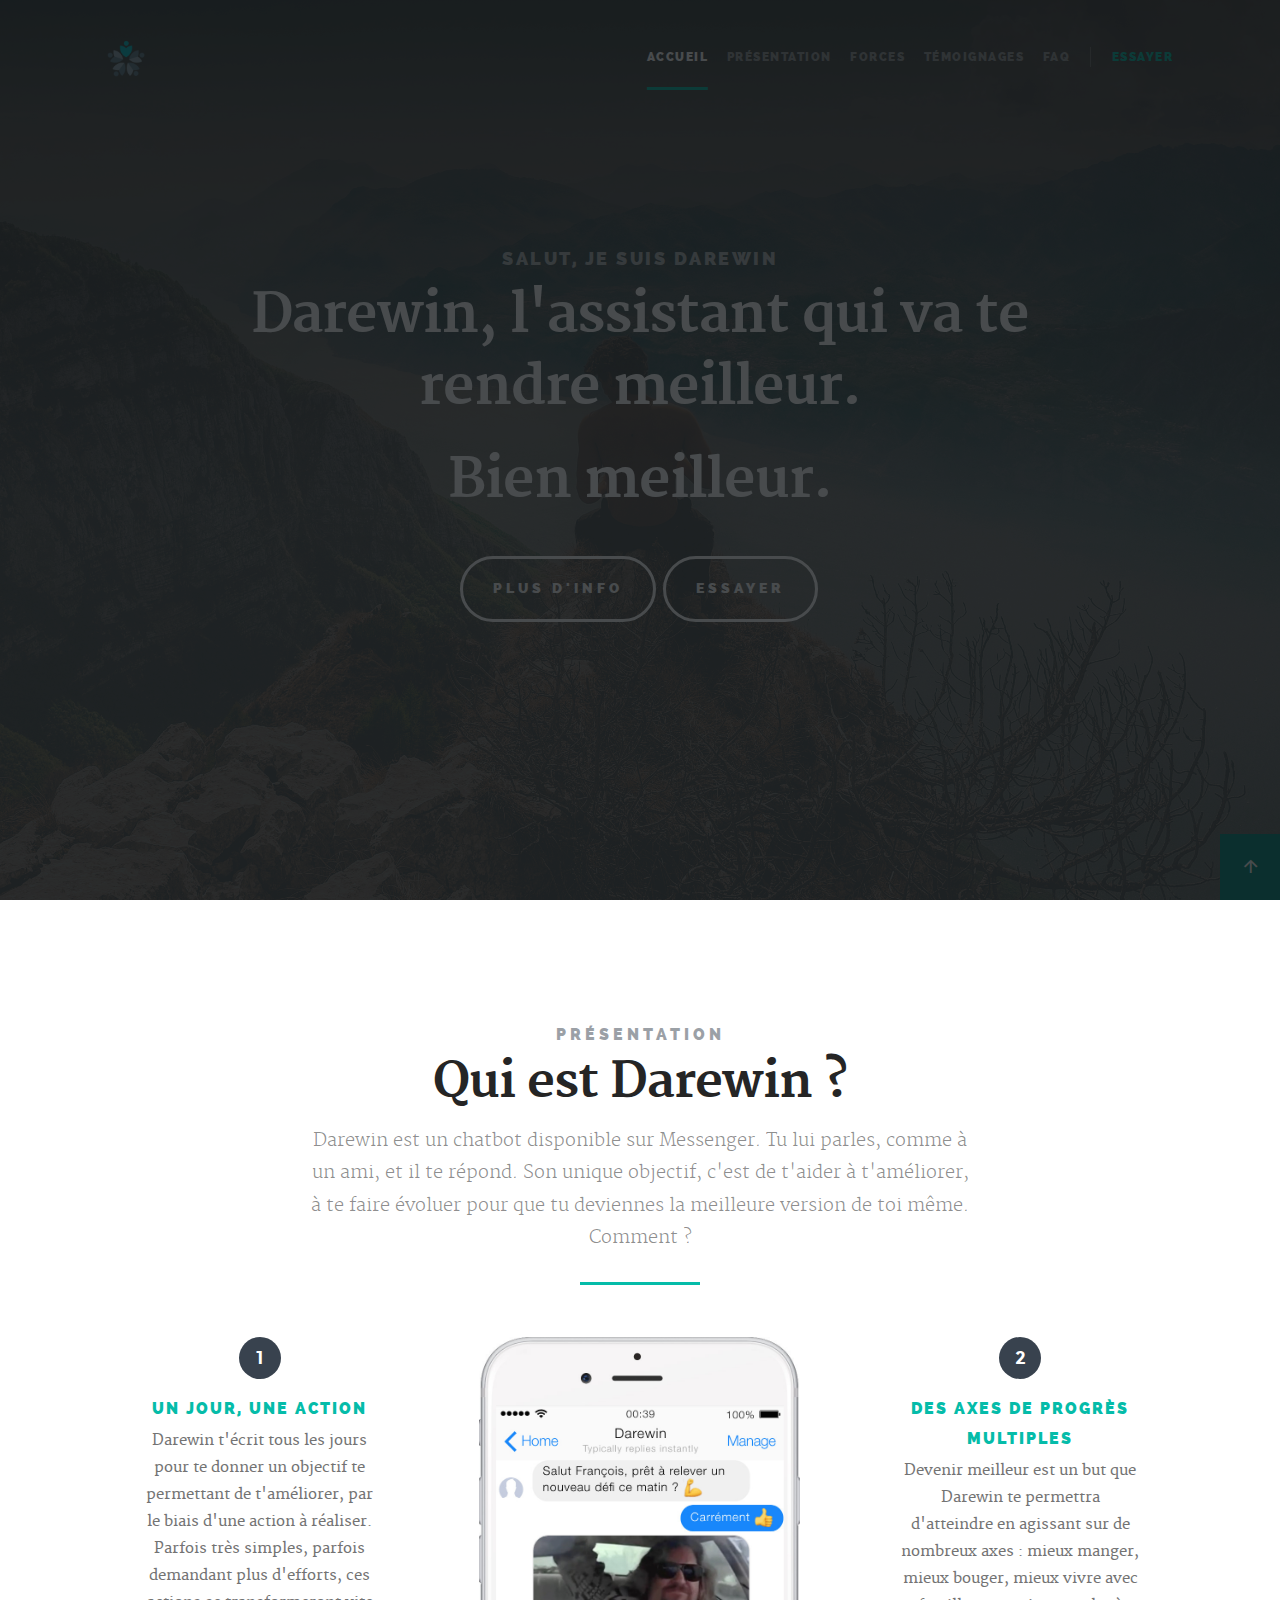
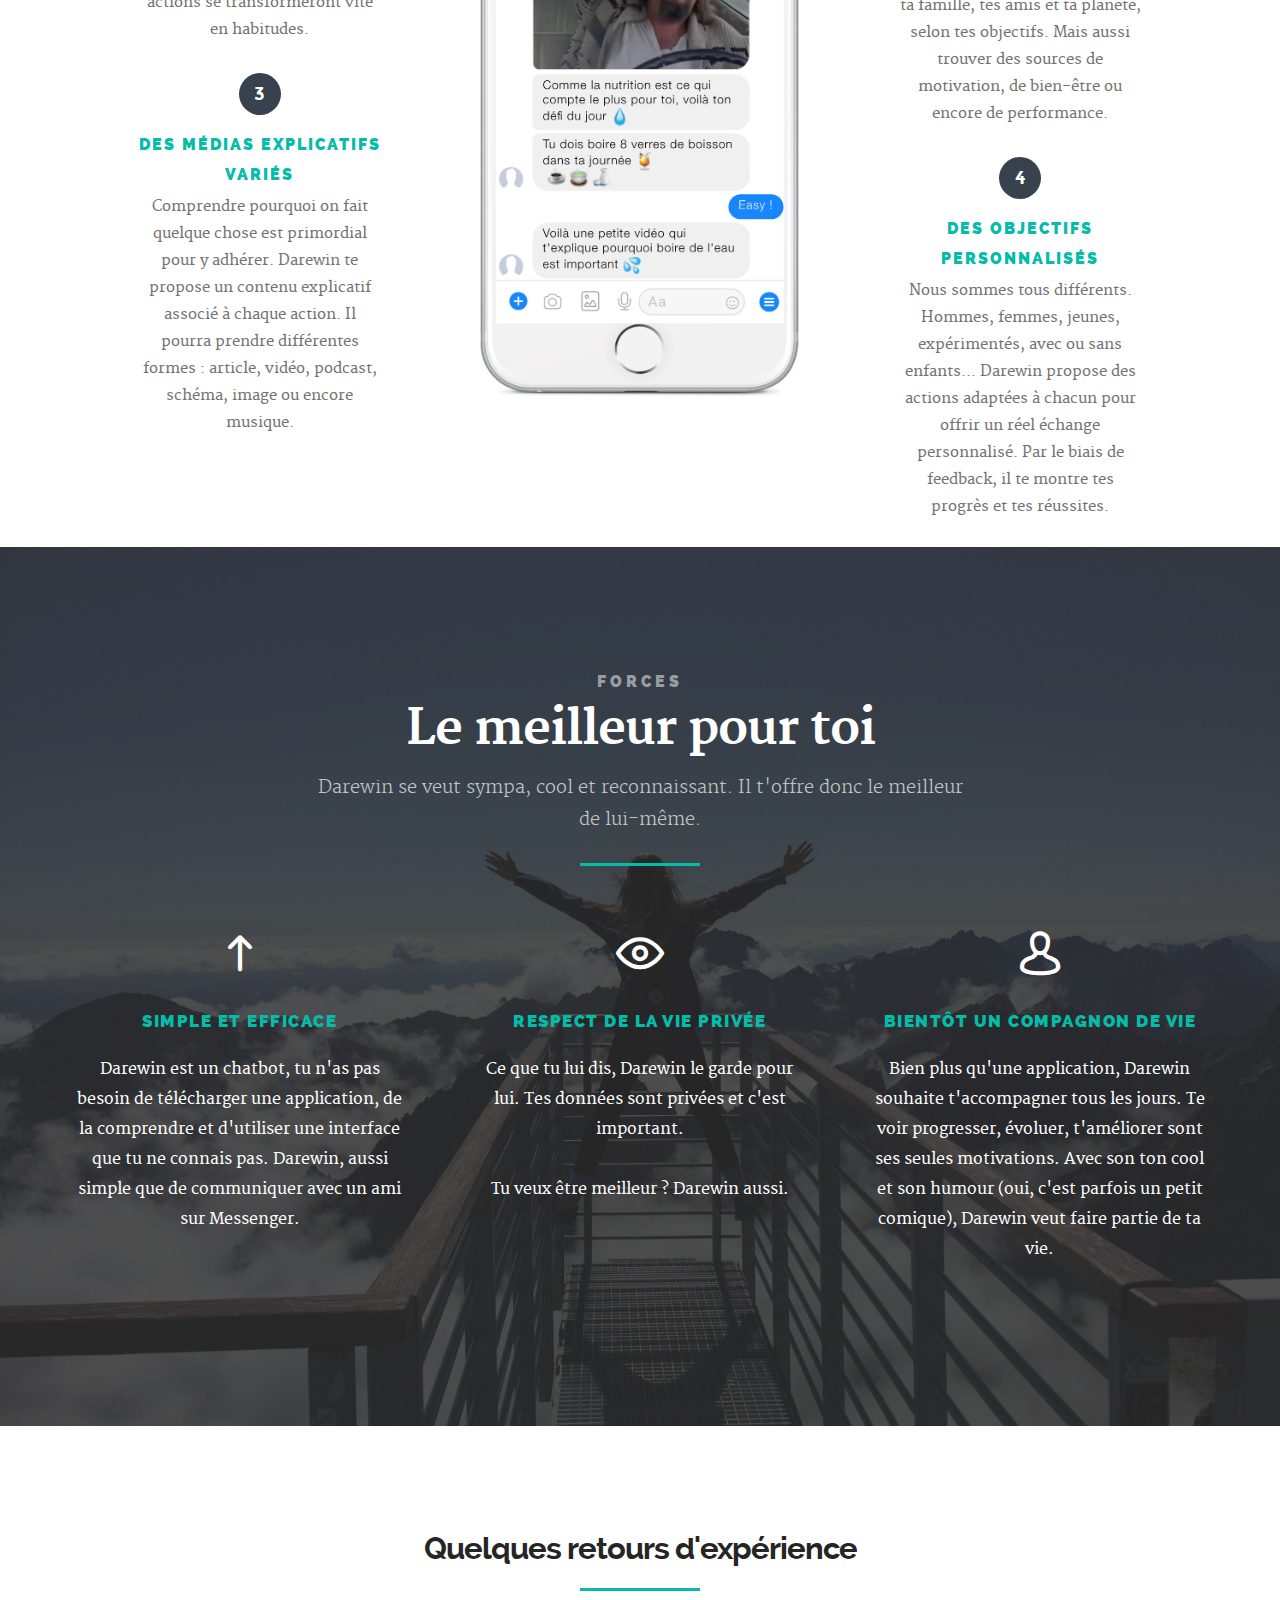
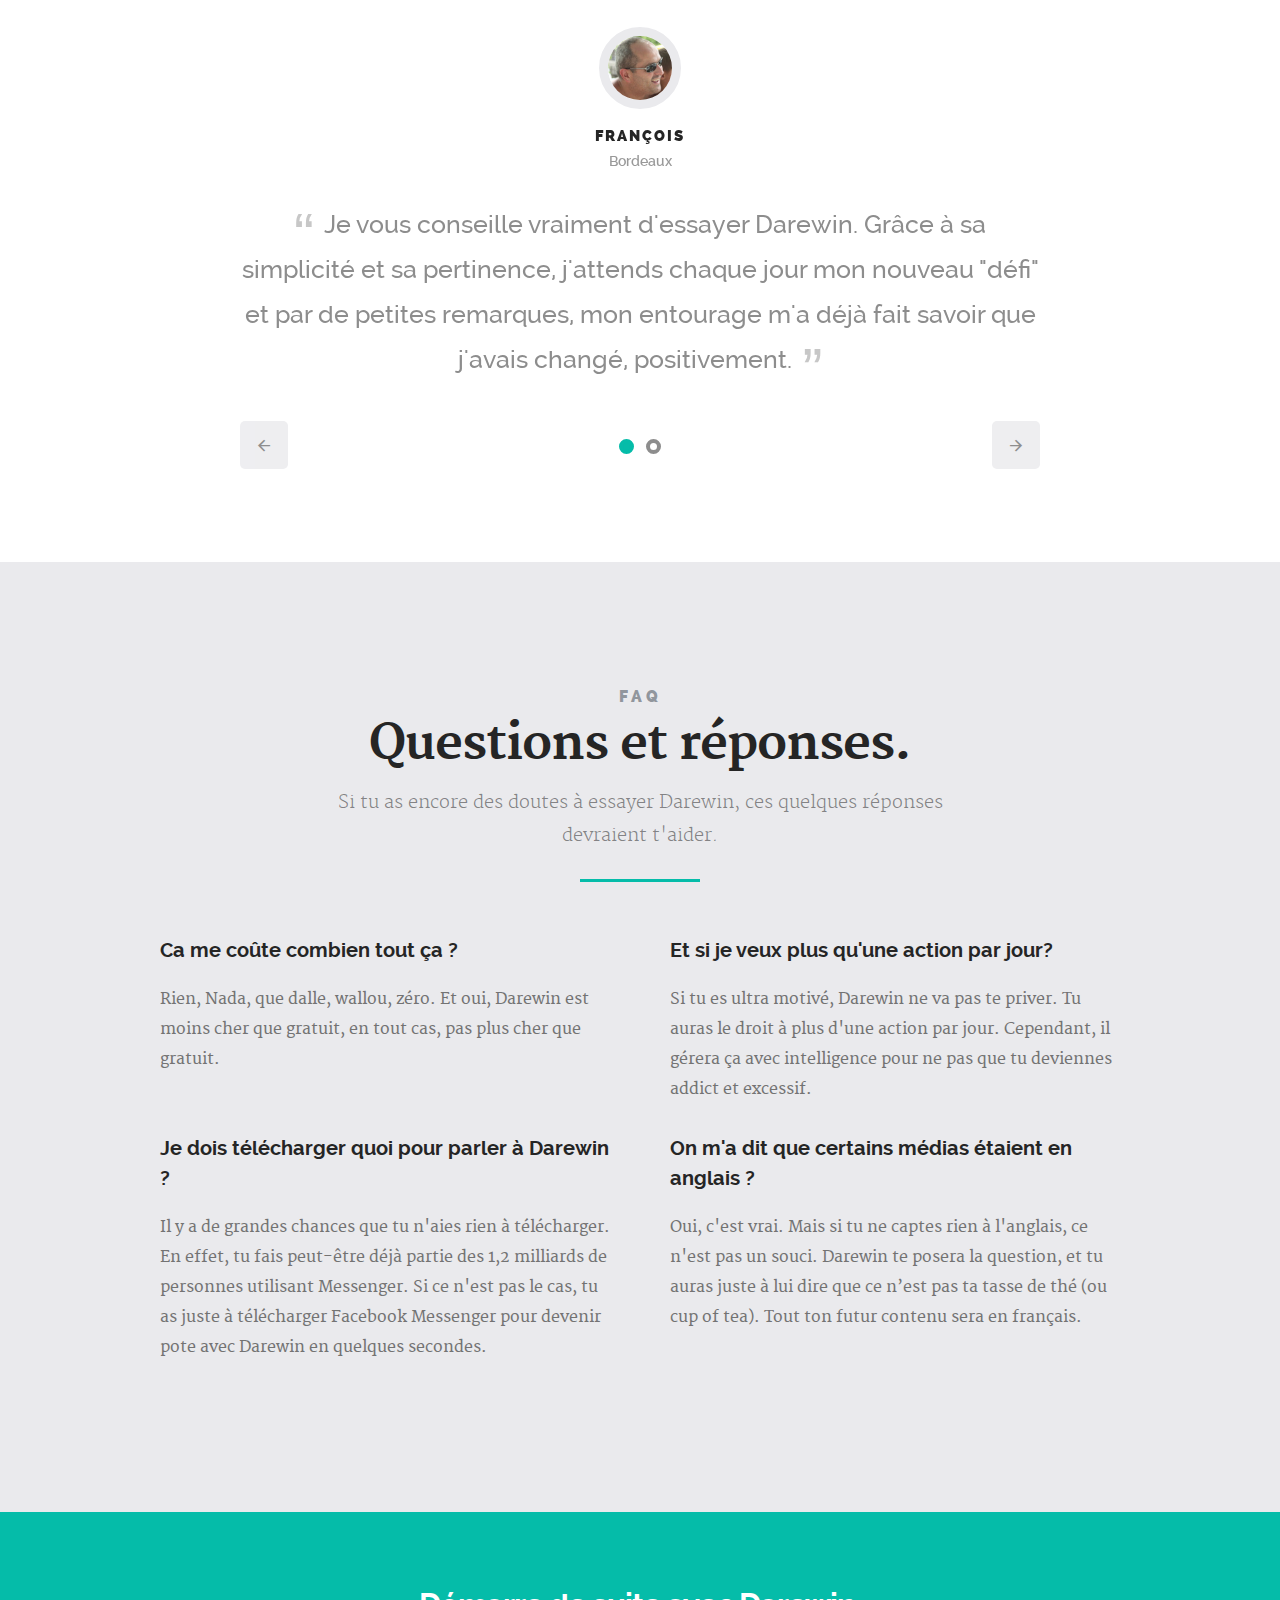
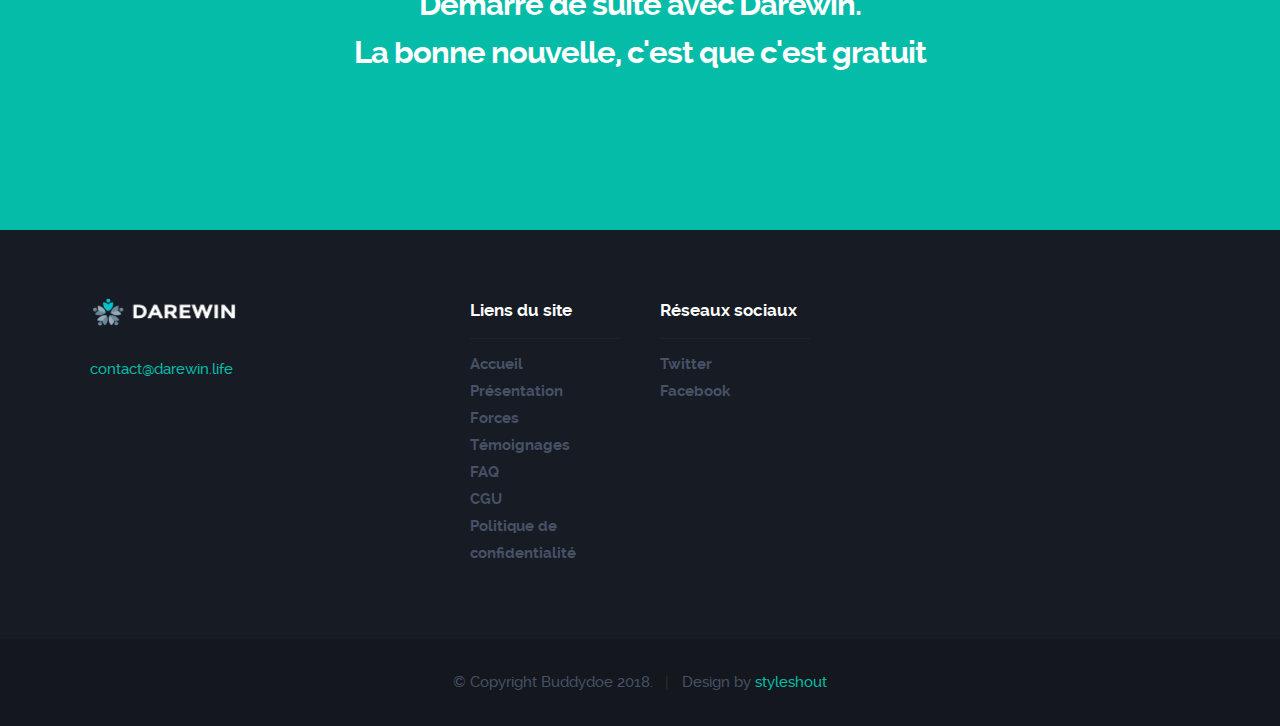
<file: index.html>
<!DOCTYPE html>
<!--[if IE 8 ]><html class="no-js oldie ie8" lang="en"> <![endif]-->
<!--[if IE 9 ]><html class="no-js oldie ie9" lang="en"> <![endif]-->
<!--[if (gte IE 9)|!(IE)]><!--><html class="no-js" lang="fr"> <!--<![endif]-->
<head>

   <!--- basic page needs
   ================================================== -->
   <meta charset="utf-8">
	<title>Darewin, le chatbot de développement personnel qui te rend meilleur</title>
	<meta name="description" content="Darewin est un chatbot qui te proposera des actions quotidiennes pour te faire progresser et t'améliorer.">  
	<meta name="author" content="Darewin.life">
   <meta name="image" content="images/intro-bg.png">

   <!--FACEBOOK-->
    <meta property="og:image" content="http://darewin.life/images/intro-bg.png">
    <meta property="og:image:type" content="image/png">
    <meta property="og:type" content="website" />
    <meta property="og:url" content="http://darewin.life"/>
    <meta property="og:title" content="Darewin" />
    <meta property="og:description" content="Darewin, l'Assistant Messenger qui te rend meilleur" />
    <meta property="fb:app_id" content="242269729662236" />
   <!-- mobile specific metas
   ================================================== -->
	<meta name="viewport" content="width=device-width, initial-scale=1, maximum-scale=1">

 	<!-- CSS
   ================================================== -->
   <link rel="stylesheet" href="css/base.css">  
   <link rel="stylesheet" href="css/main.css">
   <link rel="stylesheet" href="css/vendor.css">     

   <!-- script
   ================================================== -->
	<script src="js/modernizr.js"></script>

   <!-- favicons
	================================================== -->
	<link rel="icon" type="image/png" href="favicon.png">

</head>


<body id="top">

   <script>
  window.fbAsyncInit = function() {
    FB.init({
      appId            : '242269729662236',
      autoLogAppEvents : true,
      xfbml            : true,
      version          : 'v3.0'
    });
  };

  (function(d, s, id){
     var js, fjs = d.getElementsByTagName(s)[0];
     if (d.getElementById(id)) {return;}
     js = d.createElement(s); js.id = id;
     js.src = "https://connect.facebook.net/fr_FR/sdk.js";
     fjs.parentNode.insertBefore(js, fjs);
   }(document, 'script', 'facebook-jssdk'));
</script>

	<!-- header 
   ================================================== -->
   <header>

   	<div class="row">

   		<div class="logo">
	         <a href="index.html">Darewin</a>
	      </div>

	   	<nav id="main-nav-wrap">
				<ul class="main-navigation">
					<li class="current"><a class="smoothscroll"  href="#intro" title="">Accueil</a></li>
					<li><a class="smoothscroll"  href="#process" title="">Présentation</a></li>
					<li><a class="smoothscroll"  href="#features" title="">Forces</a></li>
					<li><a class="smoothscroll"  href="#testimonials" title="">Témoignages</a></li>
					<li><a class="smoothscroll"  href="#faq" title="">FAQ</a></li>					
					<li class="highlight with-sep"><a href="https://m.me/DarewinLife" target=_blank title="">Essayer</a></li>					
				</ul>
			</nav>

			<a class="menu-toggle" href="#"><span>Menu</span></a>
   		
   	</div>   	
   	
   </header> <!-- /header -->

	<!-- intro section
   ================================================== -->
   <section id="intro">

   	<div class="shadow-overlay"></div>

   	<div class="intro-content">
   		<div class="row">

   			<div class="col-twelve">

	   			<!-- <div class='video-link'>
	   				<a href="#video-popup"><img src="images/play-button.png" alt=""></a>
	   			</div>
               -->
               <!-- <a><img src="images/TitreAlpha.png" alt=""></a> -->
               
               <!--
               <div class='logo240'>
                  <a><img src="images/logo240.png" alt=""></a>
               </div>
               -->
	   			<h5>Salut, je suis Darewin</h5>
	   			<h1>Darewin, l'assistant qui va te rendre meilleur.</h1>
               <h1>Bien meilleur.</h1>
	   			<a class="button stroke smoothscroll" href="#process" title="">Plus d'info</a>
               <a class="button stroke" href="https://m.me/DarewinLife" target=_blank title="">Essayer</a>
	   		</div>  
   			
   		</div>   		 		
   	</div> 

   	<!-- Modal Popup
	   ========================================================= -->

      <div id="video-popup" class="popup-modal mfp-hide">

		   <div class="fluid-video-wrapper">
            <iframe src="http://player.vimeo.com/video/14592941?title=0&amp;byline=0&amp;portrait=0&amp;color=faec09" width="500" height="281" frameborder="0" webkitallowfullscreen mozallowfullscreen allowfullscreen></iframe> 
         </div>		     

         <a class="close-popup">Close</a>         

	   </div> <!-- /video-popup -->  	 	

   </section> <!-- /intro -->


   <!-- Process Section
   ================================================== -->
   <section id="process">  

   	<div class="row section-intro">
   		<div class="col-twelve with-bottom-line">

   			<h5>Présentation</h5>
   			<h1>Qui est Darewin ?</h1>

   			<p class="lead">Darewin est un chatbot disponible sur Messenger. Tu lui parles, comme à un ami, et il te répond. Son unique objectif, c'est de t'aider à t'améliorer, à te faire évoluer pour que tu deviennes la meilleure version de toi même. Comment ?</p>

   		</div>   		
   	</div>

   	<div class="row process-content">

   		<div class="left-side">

   			<div class="item" data-item="1">

   				<h5>Un jour, une action</h5>

   				<p>Darewin t'écrit tous les jours pour te donner un objectif te permettant de t'améliorer, par le biais d'une action à réaliser. Parfois très simples, parfois demandant plus d'efforts, ces actions se transformeront vite en habitudes.</p>
   					
   			</div>

   			<div class="item" data-item="3">

               <h5>Des médias explicatifs variés</h5>

               <p>Comprendre pourquoi on fait quelque chose est primordial pour y adhérer. Darewin te propose un contenu explicatif associé à chaque action. Il pourra prendre différentes formes : article, vidéo, podcast, schéma, image ou encore musique.</p>
   					
   			</div>
   				
   		</div> <!-- /left-side -->
   		
   		<div class="right-side">
   				
   			<div class="item" data-item="2">

               <h5>Des axes de progrès multiples</h5>

               <p>Devenir meilleur est un but que Darewin te permettra d'atteindre en agissant sur de nombreux axes : mieux manger, mieux bouger, mieux vivre avec ta famille, tes amis et ta planète, selon tes objectifs. Mais aussi trouver des sources de motivation, de bien-être ou encore de performance. </p>


   					
   			</div>

   			<div class="item" data-item="4">

   				<h5>Des objectifs personnalisés</h5>

   				<p>Nous sommes tous différents. Hommes, femmes, jeunes, expérimentés, avec ou sans enfants... Darewin propose des actions adaptées à chacun pour offrir un réel échange personnalisé. Par le biais de feedback, il te montre tes progrès et tes réussites.</p>
   					
   			</div>

   		</div> <!-- /right-side -->  

   		<div class="image-part"></div> 		

   	</div> <!-- /process-content -->   

   </section> <!-- /process-->    



   <!-- features Section
   ================================================== -->
   <section id="features">

      <div class="row section-intro">
         <div class="col-twelve with-bottom-line">

            <h5>Forces</h5>
            <h1>Le meilleur pour toi</h1>

            <p class="lead">Darewin se veut sympa, cool et reconnaissant. Il t'offre donc le meilleur de lui-même.</p>

         </div>         
      </div>

      <div class="row features-content">

         <div class="features-list block-1-3 block-s-1-2 block-tab-full group">

            <div class="bgrid feature">   

               <span class="icon"><i class="icon-arrow-up"></i></span>            

               <div class="service-content"> 

                   <h3 class="h05">Simple et efficace</h3>

                  <p>Darewin est un chatbot, tu n'as pas besoin de télécharger une application, de la comprendre et d'utiliser une interface que tu ne connais pas. Darewin, aussi simple que de communiquer avec un ami sur Messenger.</p>
                  
               </div>                

            </div> <!-- /bgrid -->

            <div class="bgrid feature">   

               <span class="icon"><i class="icon-eye"></i></span>                          

               <div class="service-content"> 
                  <h3 class="h05">Respect de la vie privée</h3>  

                  <p>Ce que tu lui dis, Darewin le garde pour lui. Tes données sont privées et c'est important.
                  </p>
                  <p>Tu veux être meilleur ? Darewin aussi.
                  </p>


                  
               </div>                             

            </div> <!-- /bgrid -->

            <div class="bgrid feature">

               <span class="icon"><i class="icon-user"></i></span>                 

               <div class="service-content">
                  <h3 class="h05">Bientôt un compagnon de vie</h3>

                  <p>Bien plus qu'une application, Darewin souhaite t'accompagner tous les jours. Te voir progresser, évoluer, t'améliorer sont ses seules motivations. Avec son ton cool et son humour (oui, c'est parfois un petit comique), Darewin veut faire partie de ta vie.
                  </p> 

                  
               </div>                                 

            </div> <!-- /bgrid -->

         </div> <!-- features-list -->
         
      </div> <!-- features-content -->
      
   </section> <!-- /features -->


   <!-- Testimonials Section
   ================================================== -->
   <section id="testimonials">

   	<div class="row">
   		<div class="col-twelve">
   			<h2 class="h01">Quelques retours d'expérience</h2>
   		</div>   		
   	</div>   	

      <div class="row flex-container">
    
         <div id="testimonial-slider" class="flexslider">

            <ul class="slides">

               <li>
               	<div class="testimonial-author">
                    	<img src="images/avatars/avatar-5.jpg" alt="Author image">
                    	<div class="author-info">
                    		François
                    		<span class="position">Bordeaux</span>
                    	</div>
                  </div>

                  <p>
                  Je vous conseille vraiment d'essayer Darewin. Grâce à sa simplicité et sa pertinence, j'attends chaque jour mon nouveau "défi" et par de petites remarques, mon entourage m'a déjà fait savoir que j'avais changé, positivement.					
                  </p>                  
             	</li> <!-- /slide -->

               <li> 

               	<div class="testimonial-author">
                    	<img src="images/avatars/avatar-4.jpg" alt="Author image">
                    	<div class="author-info">
                    		Fleur
                    		<span>Lille</span>
                    	</div>
                  </div> 

                  <p>
                  Des petites astuces de vie, des recettes miracles parfois. Darewin me propose un contenu riche et varié qui a permis à mon corps et à mon esprit d'être plus performant ce qui me fait me sentir beaucoup mieux au quotidien.   
                  </p>
                                         
               </li> <!-- /slide -->

            </ul> <!-- /slides -->

         </div> <!-- /testimonial-slider -->         
        
      </div> <!-- /flex-container -->

   </section> <!-- /testimonials -->


   <!-- faq
   ================================================== -->
   <section id="faq">

   	<div class="row section-intro">
   		<div class="col-twelve with-bottom-line">

   			<h5>FAQ</h5>
   			<h1>Questions et réponses.</h1>

   			<p class="lead">Si tu as encore des doutes à essayer Darewin, ces quelques réponses devraient t'aider.</p>

   		</div>   		
   	</div>

   	<div class="row faq-content">

   		<div class="q-and-a block-1-2 block-tab-full group">

   			<div class="bgrid">

   				<h3>Ca me coûte combien tout ça ?</h3>

   				<p>Rien, Nada, que dalle, wallou, zéro. Et oui, Darewin est moins cher que gratuit, en tout cas, pas plus cher que gratuit.</p>

   			</div>

   			<div class="bgrid">

   				<h3>Et si je veux plus qu'une action par jour?</h3>

   				<p>Si tu es ultra motivé, Darewin ne va pas te priver. Tu auras le droit à plus d'une action par jour. Cependant, il gérera ça avec intelligence pour ne pas que tu deviennes addict et excessif.</p>

   			</div>

   			<div class="bgrid">

   				<h3>Je dois télécharger quoi pour parler à Darewin ?</h3>

   				<p>Il y a de grandes chances que tu n'aies rien à télécharger. En effet, tu fais peut-être déjà partie des 1,2 milliards de personnes utilisant Messenger. Si ce n'est pas le cas, tu as juste à télécharger Facebook Messenger pour devenir pote avec Darewin en quelques secondes.</p>

   			</div>

   			<div class="bgrid">

   				<h3>On m'a dit que certains médias étaient en anglais ?</h3>

   				<p>Oui, c'est vrai. Mais si tu ne captes rien à l'anglais, ce n'est pas un souci. Darewin te posera la question, et tu auras juste à lui dire que ce n’est pas ta tasse de thé (ou cup of tea). Tout ton futur contenu sera en français.</p>

   			</div>

<!--
   			<div class="bgrid">

   				<h3>Where can I found all my uploads?</h3>

   				<p>Lorem ipsum Id in magna ad culpa dolor eu aute non amet aute ea in consectetur in quis nostrud anim proident dolore in sed et mollit voluptate culpa irure consequat laborum ea sint in mollit adipisicing cupidatat.</p>

   			</div>

   			<div class="bgrid">

   				<h3>How long can I use the free trial version?</h3>

   				<p>Lorem ipsum Id in magna ad culpa dolor eu aute non amet aute ea in consectetur in quis nostrud anim proident dolore in sed et mollit voluptate culpa irure consequat laborum ea sint in mollit adipisicing cupidatat.</p>

   			</div>
-->
   		</div> <!-- /q-and-a --> 
   		
   	</div> <!-- /faq-content --> 

      <!--

   	<div class="row section-ads">

		   <div class="col-twelve">	

		     	<div class="ad-content">

		     		<h2 class="h01"><a href="http://www.dreamhost.com/r.cgi?287326|STYLESHOUT">Styleshout Recommends Dreamhost.</a></h2>

			      <p class="lead">
			      Looking for an awesome and reliable webhosting? Try <a href="http://www.dreamhost.com/r.cgi?287326|STYLESHOUT"><span>DreamHost</span></a>.
					Get <span>$50 off</span> when you sign up with the promocode <span>styleshout</span>. 
					<!-- Simply type	the promocode in the box labeled “Promo Code” when placing your order. -->	

               <!--				
					</p>

					<div class="action">
			         <a class="button large round" href="http://www.dreamhost.com/r.cgi?287326|STYLESHOUT">Sign Up Now</a>
		        	</div>

		     	</div>			      

			</div>

		</div> <!-- /section-ads --> 


   </section> <!-- /faq --> 

   <!-- cta
   ================================================== -->
   <section id="cta">

   	<div class="row cta-content">

   		<div class="col-twelve">

   			<h1 class="h01">Démarre de suite avec Darewin.</h1>
            <h1 class="h01">La bonne nouvelle, c'est que c'est gratuit</h1>
            <br></br>
            <div class="fb-messengermessageus" 
              messenger_app_id="242269729662236" 
              page_id="1649129871834763"
              data-color="white"
              data-size="xlarge">
            </div>
   		</div>

   	</div> <!-- /cta-content -->

   </section> <!-- /cta -->


   <!-- footer
   ================================================== -->
   <footer>

   	<div class="footer-main">

   		<div class="row">  

	      	<div class="col-four tab-full mob-full footer-info">            

	            <div class="footer-logo"></div>

	            <p><a href="mailto:contact@darewin.life">contact@darewin.life</a></p>

		      </div> <!-- /footer-info -->

	      	<div class="col-two tab-1-3 mob-1-2 site-links">

	      		<h4>Liens du site</h4>

	      		<ul>
	      			<li><a href="#intro">Accueil</a></li>
						<li><a href="#process">Présentation</a></li>
                  <li><a href="#features">Forces</a></li>
                  <li><a href="#testimonials">Témoignages</a></li>
                  <li><a href="#faq">FAQ</a></li>
						<li><a href="./CGU.html" target=_blank>CGU</a></li>
                  <li><a href="./PolCon.html" target=_blank>Politique de confidentialité</a></li>
					</ul>

	      	</div> <!-- /site-links -->  

	      	<div class="col-two tab-1-3 mob-1-2 social-links">

	      		<h4>Réseaux sociaux</h4>

	      		<ul>
	      			<li><a href="https://twitter.com/DarewinL" target=_blank>Twitter</a></li>
						<li><a href="https://www.facebook.com/DarewinLife/" target=_blank>Facebook</a></li>
					</ul>
	      	           	
	      	</div> <!-- /social --> 

            
	      	<div class="col-four tab-1-3 mob-full footer-subscribe">
            <!--
	      		<h4>Subscribe</h4>

	      		<p>Keep yourself updated. Subscribe to our newsletter.</p>

	      		<div class="subscribe-form">
	      	
	      			<form id="mc-form" class="group" novalidate="true">

							<input type="email" value="" name="dEmail" class="email" id="mc-email" placeholder="type email &amp; hit enter" required=""> 
	   		
			   			<input type="submit" name="subscribe" >
		   	
		   				<label for="mc-email" class="subscribe-message"></label>
			
						</form>

	      		</div>	      		
	      	-->          	
	      	</div> <!-- /subscribe -->         

	      </div> <!-- /row -->

   	</div> <!-- /footer-main -->


      <div class="footer-bottom">

      	<div class="row">

      		<div class="col-twelve">
	      		<div class="copyright">
		         	<span>© Copyright Buddydoe 2018.</span> 
		         	<span>Design by <a href="http://www.styleshout.com/">styleshout</a></span>		         	
		         </div>

		         <div id="go-top" style="display: block;">
		            <a class="smoothscroll" title="Back to Top" href="#top"><i class="icon ion-android-arrow-up"></i></a>
		         </div>         
	      	</div>

      	</div> <!-- /footer-bottom -->     	

      </div>

   </footer>  

   <div id="preloader"> 
    	<div id="loader"></div>
   </div> 

   <!-- Java Script
   ================================================== --> 
   <script src="js/jquery-1.11.3.min.js"></script>
   <script src="js/jquery-migrate-1.2.1.min.js"></script>
   <script src="js/plugins.js"></script>
   <script src="js/main.js"></script>

<div id="fb-root"></div>

</body>

</html>
</file>
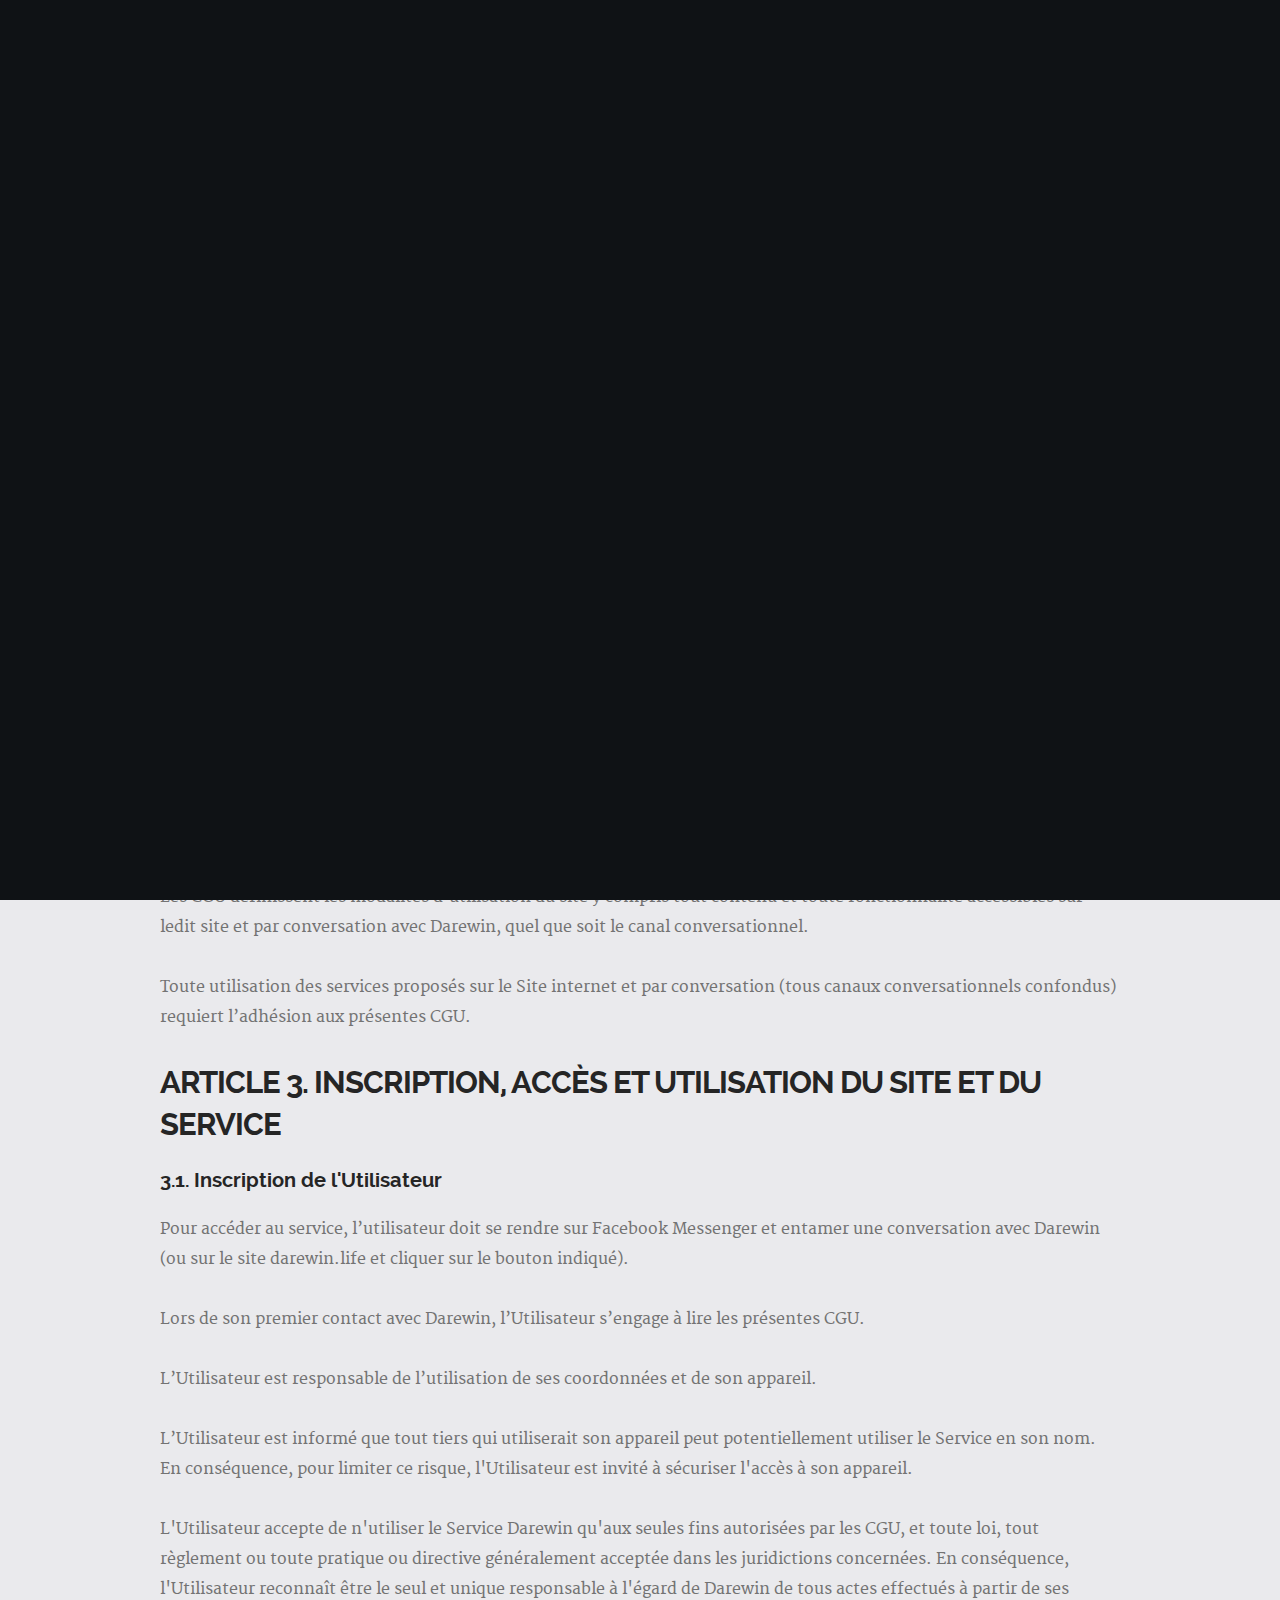
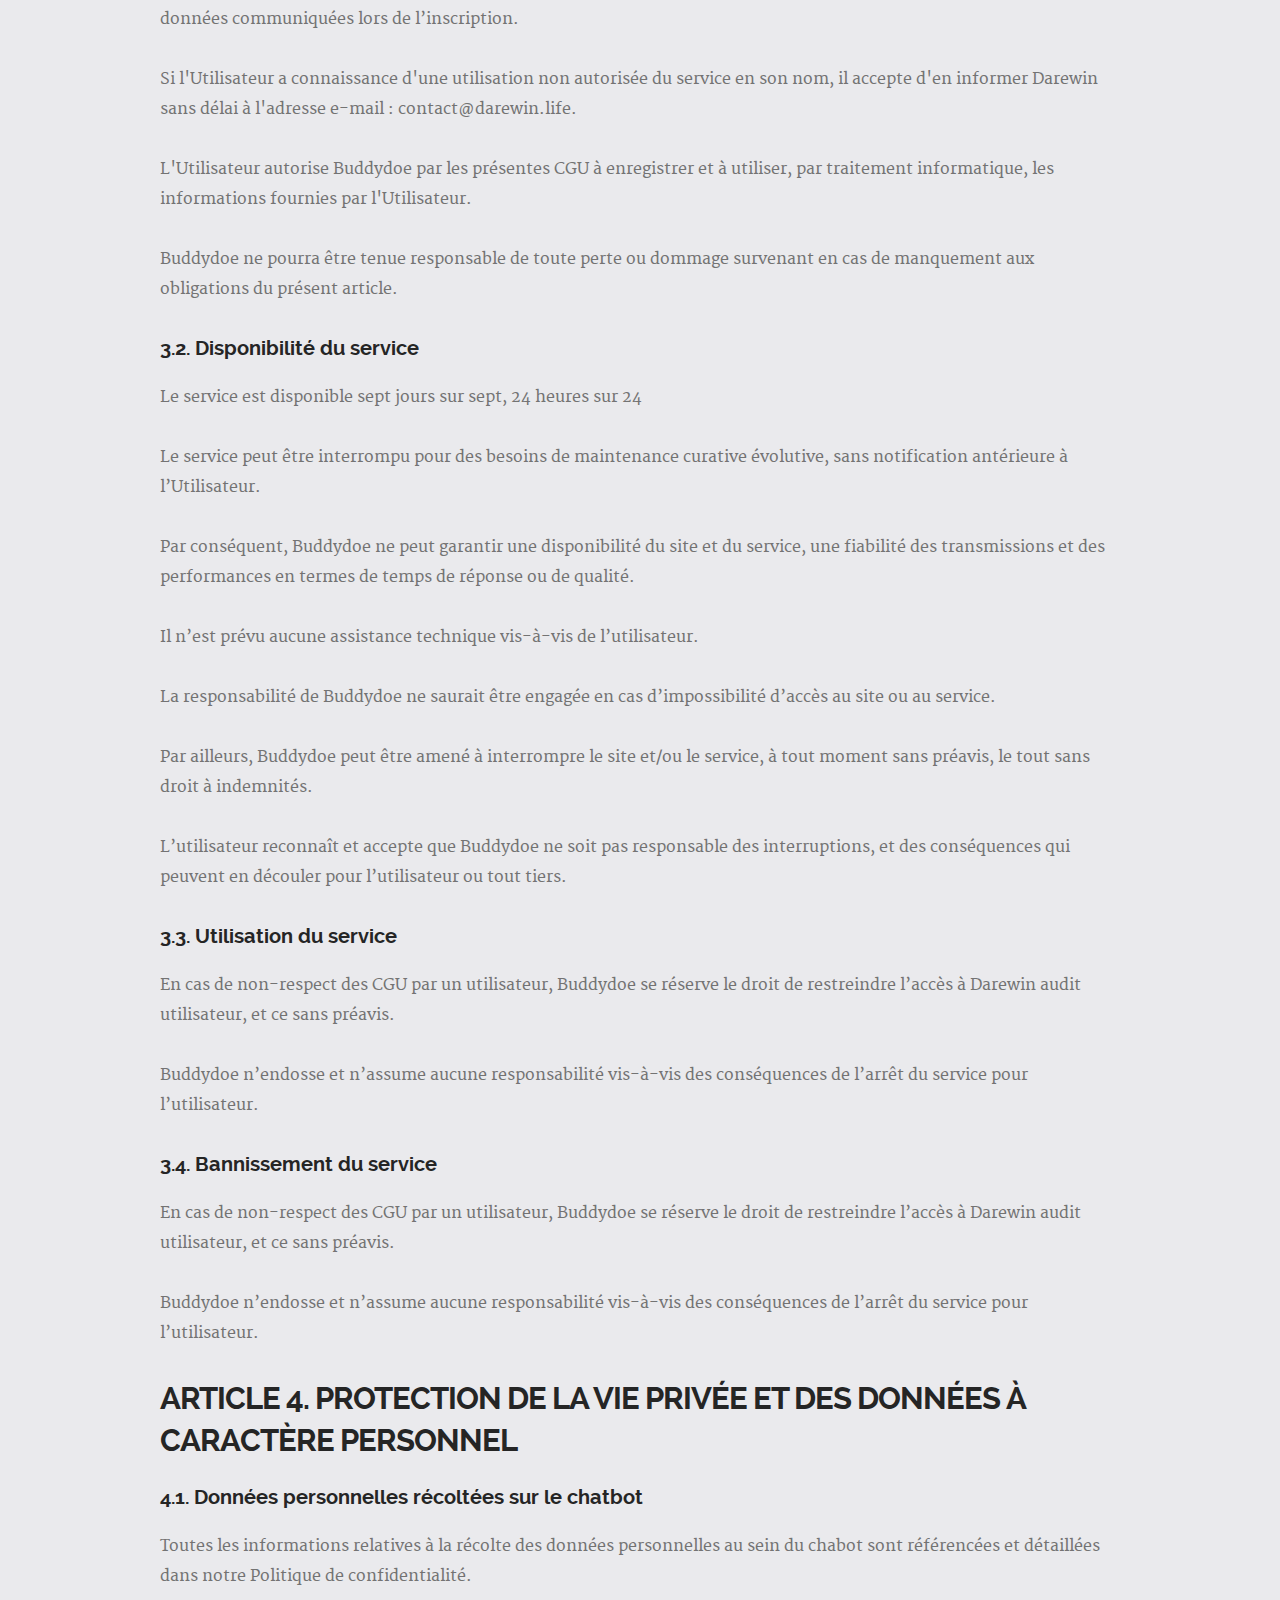
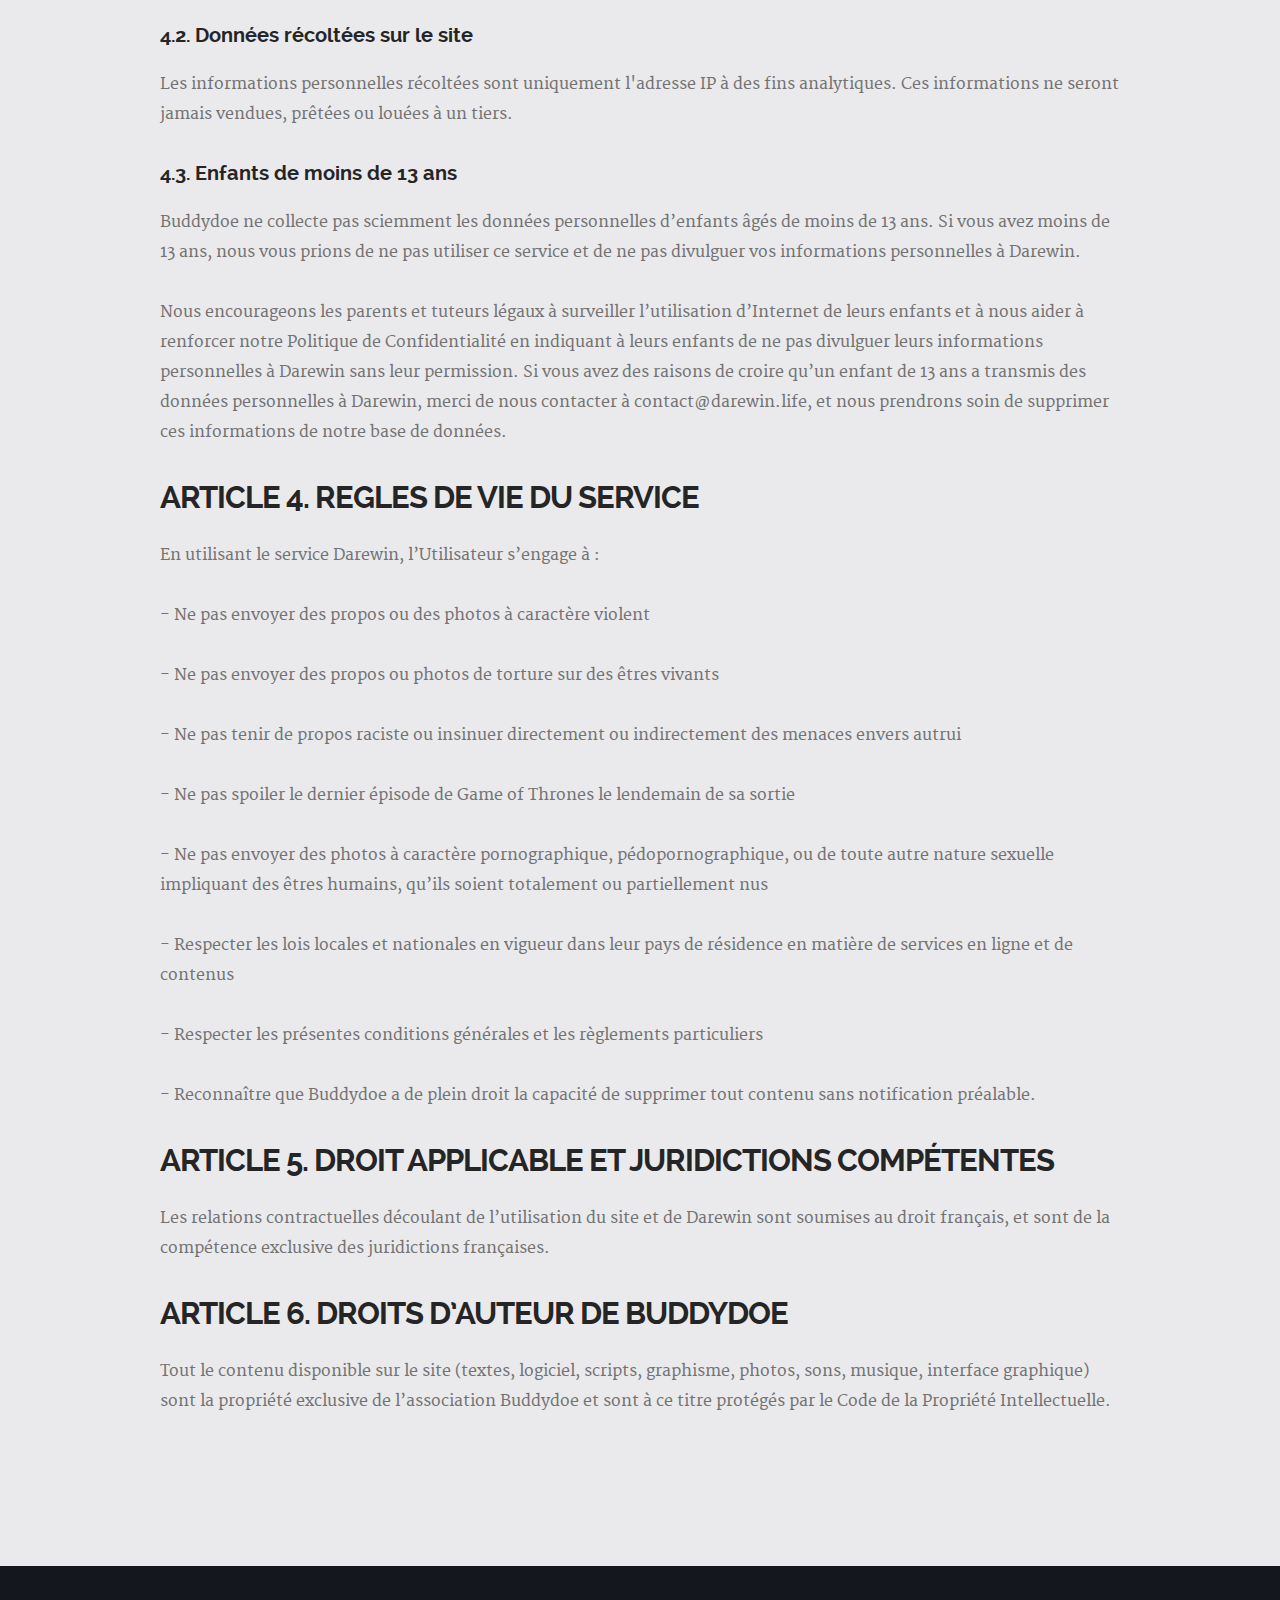
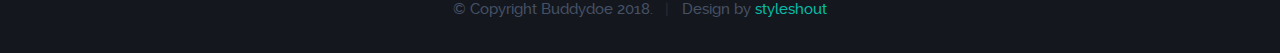
<file: CGU.html>
<!DOCTYPE html>
<!--[if IE 8 ]><html class="no-js oldie ie8" lang="en"> <![endif]-->
<!--[if IE 9 ]><html class="no-js oldie ie9" lang="en"> <![endif]-->
<!--[if (gte IE 9)|!(IE)]><!--><html class="no-js" lang="fr"> <!--<![endif]-->
<head>

   <!--- basic page needs
   ================================================== -->
   <meta charset="utf-8">
	<title>Darewin CGU</title>
	<meta name="description" content="Conditions Générales d'Utilisation Darewin">  
	<meta name="author" content="Darewin">
   <meta name="image" content="images/intro-bg.png">

   <!--FACEBOOK-->
    <meta property="og:image" content="http://darewin.life/images/intro-bg.png">
    <meta property="og:image:type" content="image/png">
    <meta property="og:type" content="website" />
    <meta property="og:url" content="http://darewin.life"/>
    <meta property="og:title" content="Darewin" />
    <meta property="og:description" content="Darewin, l'Assistant Messenger qui te rend meilleur" />
    <meta property="fb:app_id" content="242269729662236" />
   <!-- mobile specific metas
   ================================================== -->
	<meta name="viewport" content="width=device-width, initial-scale=1, maximum-scale=1">

 	<!-- CSS
   ================================================== -->
   <link rel="stylesheet" href="css/base.css">  
   <link rel="stylesheet" href="css/main.css">
   <link rel="stylesheet" href="css/vendor.css">     

   <!-- script
   ================================================== -->
	<script src="js/modernizr.js"></script>

   <!-- favicons
	================================================== -->
	<link rel="icon" type="image/png" href="favicon.png">

</head>


<body id="top">

	<!-- header 
   ================================================== -->
   <header>

   	<div class="row">

   		<div class="logo">
	         <a href="index.html">Darewin</a>
	      </div>

	   	<nav id="main-nav-wrap">
				<ul class="main-navigation">
					<li class="current"><a class="smoothscroll"  href="#cgu" title="">CGU</a></li>					
				</ul>
			</nav>

			<a class="menu-toggle" href="#"><span>Menu</span></a>
   		
   	</div>   	
   	
   </header> <!-- /header -->

	<!-- faq
   ================================================== -->
   <section id="cgu">

      <div class="row section-intro">
         <div class="col-twelve with-bottom-line">
            <h1>Conditions générales d'utilisation</h1>
         </div>         
      </div>

      <div class="row cgu-content">

            <div class="bgrid">

               <h1>ARTICLE 1. OBJET DES CONDITIONS GÉNÉRALES ET DÉFINITIONS</h1>

               <p>« CGU » : désigne les présentes conditions générales d’utilisation</p>
               <p>« Service » ou « Darewin » : désigne le service fournis par Buddydoe à l’Utilisateur</p>
               <p>« Site » : désigne le site internet https://darewin.life ainsi que toutes les pages associées</p>
               <p>« Utilisateur » : désigne toute personne physique échangeant des messages avec Darewin, quel que soit le canal conversationnel</p>
               <p>« Canal conversationnel » : désigne le moyen de conversation adopté par l’Utilisateur pour dialoguer avec Darewin (m.me/DarewinLife)</p>
               <p>« Buddydoe » : désigne l’association Buddydoe, dont le siège social est situé au 5 rue de la neuve voie 59263 Houplin Ancoisne (France)</p>
            </div>

            <div class="bgrid">

               <h1>ARTICLE 2. CHAMP D’APPLICATION</h1>

               <p>Les CGU définissent les modalités d’utilisation du site y compris tout contenu et toute fonctionnalité accessibles sur ledit site et par conversation avec Darewin, quel que soit le canal conversationnel. </p>

                <p>Toute utilisation des services proposés sur le Site internet et par conversation (tous canaux conversationnels confondus) requiert l’adhésion aux présentes CGU.</p>

            </div>

            <div class="bgrid">

               <h1>ARTICLE 3. INSCRIPTION, ACCÈS ET UTILISATION DU SITE ET DU SERVICE</h1>
               <h3>3.1. Inscription de l'Utilisateur</h3>
               <p>Pour accéder au service, l’utilisateur doit se rendre sur Facebook Messenger et entamer une conversation avec Darewin (ou sur le site darewin.life et cliquer sur le bouton indiqué). </p>
               <p>Lors de son premier contact avec Darewin, l’Utilisateur s’engage à lire les présentes CGU. </p>
               <p>L’Utilisateur est responsable de l’utilisation de ses coordonnées et de son appareil. </p>
               <p>L’Utilisateur est informé que tout tiers qui utiliserait son appareil peut potentiellement utiliser le Service en son nom. En conséquence, pour limiter ce risque, l'Utilisateur est invité à sécuriser l'accès à son appareil. </p>
               <p>L'Utilisateur accepte de n'utiliser le Service Darewin qu'aux seules fins autorisées par les CGU, et toute loi, tout règlement ou toute pratique ou directive généralement acceptée dans les juridictions concernées. En conséquence, l'Utilisateur reconnaît être le seul et unique responsable à l'égard de Darewin de tous actes effectués à partir de ses données communiquées lors de l’inscription. </p>
               <p>Si l'Utilisateur a connaissance d'une utilisation non autorisée du service en son nom, il accepte d'en informer Darewin sans délai à l'adresse e-mail : contact@darewin.life. </p>
               <p>L'Utilisateur autorise Buddydoe par les présentes CGU à enregistrer et à utiliser, par traitement informatique, les informations fournies par l'Utilisateur. </p>
               <p>Buddydoe ne pourra être tenue responsable de toute perte ou dommage survenant en cas de manquement aux obligations du présent article.</p>

               <h3>3.2. Disponibilité du service</h3>
               <p>Le service est disponible sept jours sur sept, 24 heures sur 24</p>
               <p>Le service peut être interrompu pour des besoins de maintenance curative évolutive, sans notification antérieure à l’Utilisateur. </p>
               <p>Par conséquent, Buddydoe ne peut garantir une disponibilité du site et du service, une fiabilité des transmissions et des performances en termes de temps de réponse ou de qualité. </p>
               <p>Il n’est prévu aucune assistance technique vis-à-vis de l’utilisateur. </p>
               <p>La responsabilité de Buddydoe ne saurait être engagée en cas d’impossibilité d’accès au site ou au service. </p>
               <p>Par ailleurs, Buddydoe peut être amené à interrompre le site et/ou le service, à tout moment sans préavis, le tout sans droit à indemnités. </p>
               <p>L’utilisateur reconnaît et accepte que Buddydoe ne soit pas responsable des interruptions, et des conséquences qui peuvent en découler pour l’utilisateur ou tout tiers.</p>

               <h3>3.3. Utilisation du service</h3>
               <p>En cas de non-respect des CGU par un utilisateur, Buddydoe se réserve le droit de restreindre l’accès à Darewin audit utilisateur, et ce sans préavis. </p>
               <p>Buddydoe n’endosse et n’assume aucune responsabilité vis-à-vis des conséquences de l’arrêt du service pour l’utilisateur.</p>

               <h3>3.4. Bannissement du service</h3>
               <p>En cas de non-respect des CGU par un utilisateur, Buddydoe se réserve le droit de restreindre l’accès à Darewin audit utilisateur, et ce sans préavis. </p>
               <p>Buddydoe n’endosse et n’assume aucune responsabilité vis-à-vis des conséquences de l’arrêt du service pour l’utilisateur.</p>


               <h1>ARTICLE 4. PROTECTION DE LA VIE PRIVÉE ET DES DONNÉES À CARACTÈRE PERSONNEL</h1>

               <h3>4.1. Données personnelles récoltées sur le chatbot </h3>
               <p>Toutes les informations relatives à la récolte des données personnelles au sein du chabot sont référencées et détaillées dans notre Politique de confidentialité.</p>

               <h3>4.2. Données récoltées sur le site</h3>
               <p>Les informations personnelles récoltées sont uniquement l'adresse IP à des fins analytiques. Ces informations ne seront jamais vendues, prêtées ou louées à un tiers.</p>

               <h3>4.3. Enfants de moins de 13 ans</h3>
               <p>Buddydoe ne collecte pas sciemment les données personnelles d’enfants âgés de moins de 13 ans. Si vous avez moins de 13 ans, nous vous prions de ne pas utiliser ce service et de ne pas divulguer vos informations personnelles à Darewin. </p>
               <p>Nous encourageons les parents et tuteurs légaux à surveiller l’utilisation d’Internet de leurs enfants et à nous aider à renforcer notre Politique de Confidentialité en indiquant à leurs enfants de ne pas divulguer leurs informations personnelles à Darewin sans leur permission. Si vous avez des raisons de croire qu’un enfant de 13 ans a transmis des données personnelles à Darewin, merci de nous contacter à contact@darewin.life, et nous prendrons soin de supprimer ces informations de notre base de données.</p>

               <h1>ARTICLE 4. REGLES DE VIE DU SERVICE</h1>
               <p>En utilisant le service Darewin, l’Utilisateur s’engage à :</p>
               <p>- Ne pas envoyer des propos ou des photos à caractère violent</p>
               <p>- Ne pas envoyer des propos ou photos de torture sur des êtres vivants</p>
               <p>- Ne pas tenir de propos raciste ou insinuer directement ou indirectement des menaces envers autrui</p>
               <p>- Ne pas spoiler le dernier épisode de Game of Thrones le lendemain de sa sortie</p>
               <p>- Ne pas envoyer des photos à caractère pornographique, pédopornographique, ou de toute autre nature sexuelle impliquant des êtres humains, qu’ils soient totalement ou partiellement nus</p>
               <p>- Respecter les lois locales et nationales en vigueur dans leur pays de résidence en matière de services en ligne et de contenus</p>
               <p>- Respecter les présentes conditions générales et les règlements particuliers</p>
               <p>- Reconnaître que Buddydoe a de plein droit la capacité de supprimer tout contenu sans notification préalable.</p>

               <h1>ARTICLE 5. DROIT APPLICABLE ET JURIDICTIONS COMPÉTENTES</h1>
               <p>Les relations contractuelles découlant de l’utilisation du site et de Darewin sont soumises au droit français, et sont de la compétence exclusive des juridictions françaises.</p>

               <h1>ARTICLE 6. DROITS D’AUTEUR DE BUDDYDOE</h1>
               <p>Tout le contenu disponible sur le site (textes, logiciel, scripts, graphisme, photos, sons, musique, interface graphique) sont la propriété exclusive de l’association Buddydoe et sont à ce titre protégés par le Code de la Propriété Intellectuelle.</p>


            </div>
      </div> <!-- /faq-content --> 

      <!--

      <div class="row section-ads">

         <div class="col-twelve">   

            <div class="ad-content">

               <h2 class="h01"><a href="http://www.dreamhost.com/r.cgi?287326|STYLESHOUT">Styleshout Recommends Dreamhost.</a></h2>

               <p class="lead">
               Looking for an awesome and reliable webhosting? Try <a href="http://www.dreamhost.com/r.cgi?287326|STYLESHOUT"><span>DreamHost</span></a>.
               Get <span>$50 off</span> when you sign up with the promocode <span>styleshout</span>. 
               <!-- Simply type  the promocode in the box labeled “Promo Code” when placing your order. --> 

               <!--           
               </p>

               <div class="action">
                  <a class="button large round" href="http://www.dreamhost.com/r.cgi?287326|STYLESHOUT">Sign Up Now</a>
               </div>

            </div>               

         </div>

      </div> <!-- /section-ads --> 


   </section> <!-- /faq --> 


   



   <!-- footer
   ================================================== -->
   <footer>

     <div class="footer-bottom">

      	<div class="row">

      		<div class="col-twelve">
	      		<div class="copyright">
		         	<span>© Copyright Buddydoe 2018.</span> 
		         	<span>Design by <a href="http://www.styleshout.com/">styleshout</a></span>		         	
		         </div>

		         <div id="go-top" style="display: block;">
		            <a class="smoothscroll" title="Back to Top" href="#top"><i class="icon ion-android-arrow-up"></i></a>
		         </div>         
	      	</div>

      	</div> <!-- /footer-bottom -->     	

      </div>

   </footer>  

   <div id="preloader"> 
    	<div id="loader"></div>
   </div> 

   <!-- Java Script
   ================================================== --> 
   <script src="js/jquery-1.11.3.min.js"></script>
   <script src="js/jquery-migrate-1.2.1.min.js"></script>
   <script src="js/plugins.js"></script>
   <script src="js/main.js"></script>

<div id="fb-root"></div>

<!-- Your customer chat code -->
<div class="fb-customerchat"
  attribution="setup_tool"
  page_id="DarewinLife"
  theme_color="#05bca9"
  logged_in_greeting="Salut, viens parler à Darewin. Il est impatient de te rencontrer"
  logged_out_greeting="Salut, viens parler à Darewin. Il est impatient de te rencontrer">
</div>

<script>(function(d, s, id) {
  var js, fjs = d.getElementsByTagName(s)[0];
  if (d.getElementById(id)) return;
  js = d.createElement(s); js.id = id;
  js.src = 'https://connect.facebook.net/fr_FR/sdk/xfbml.customerchat.js#xfbml=1&version=v2.12&autoLogAppEvents=1';
  fjs.parentNode.insertBefore(js, fjs);
}(document, 'script', 'facebook-jssdk'));</script>


<script>
  window.fbAsyncInit = function() {
    FB.init({
      appId            : '242269729662236',
      autoLogAppEvents : true,
      xfbml            : true,
      version          : 'v3.0'
    });
  };

  (function(d, s, id){
     var js, fjs = d.getElementsByTagName(s)[0];
     if (d.getElementById(id)) {return;}
     js = d.createElement(s); js.id = id;
     js.src = "https://connect.facebook.net/en_US/sdk.js";
     fjs.parentNode.insertBefore(js, fjs);
   }(document, 'script', 'facebook-jssdk'));
</script>

</body>

</html>
</file>
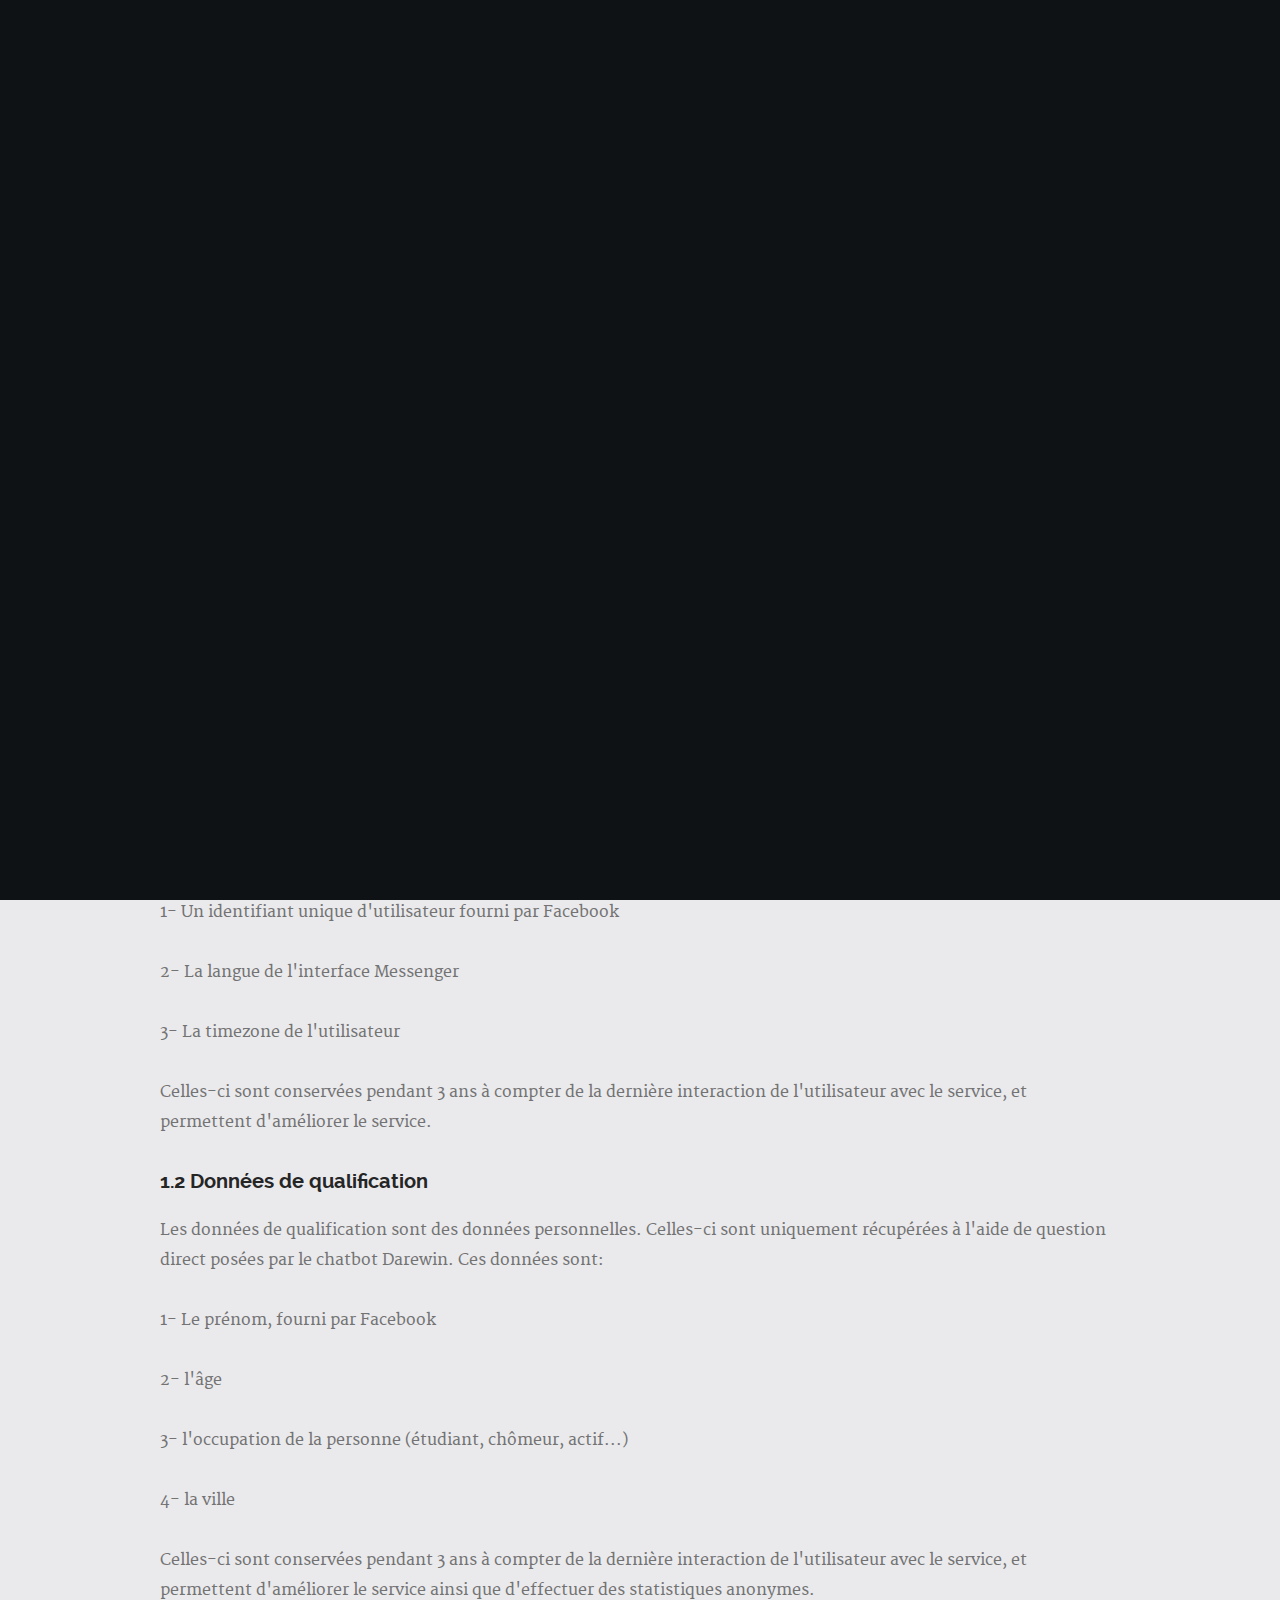
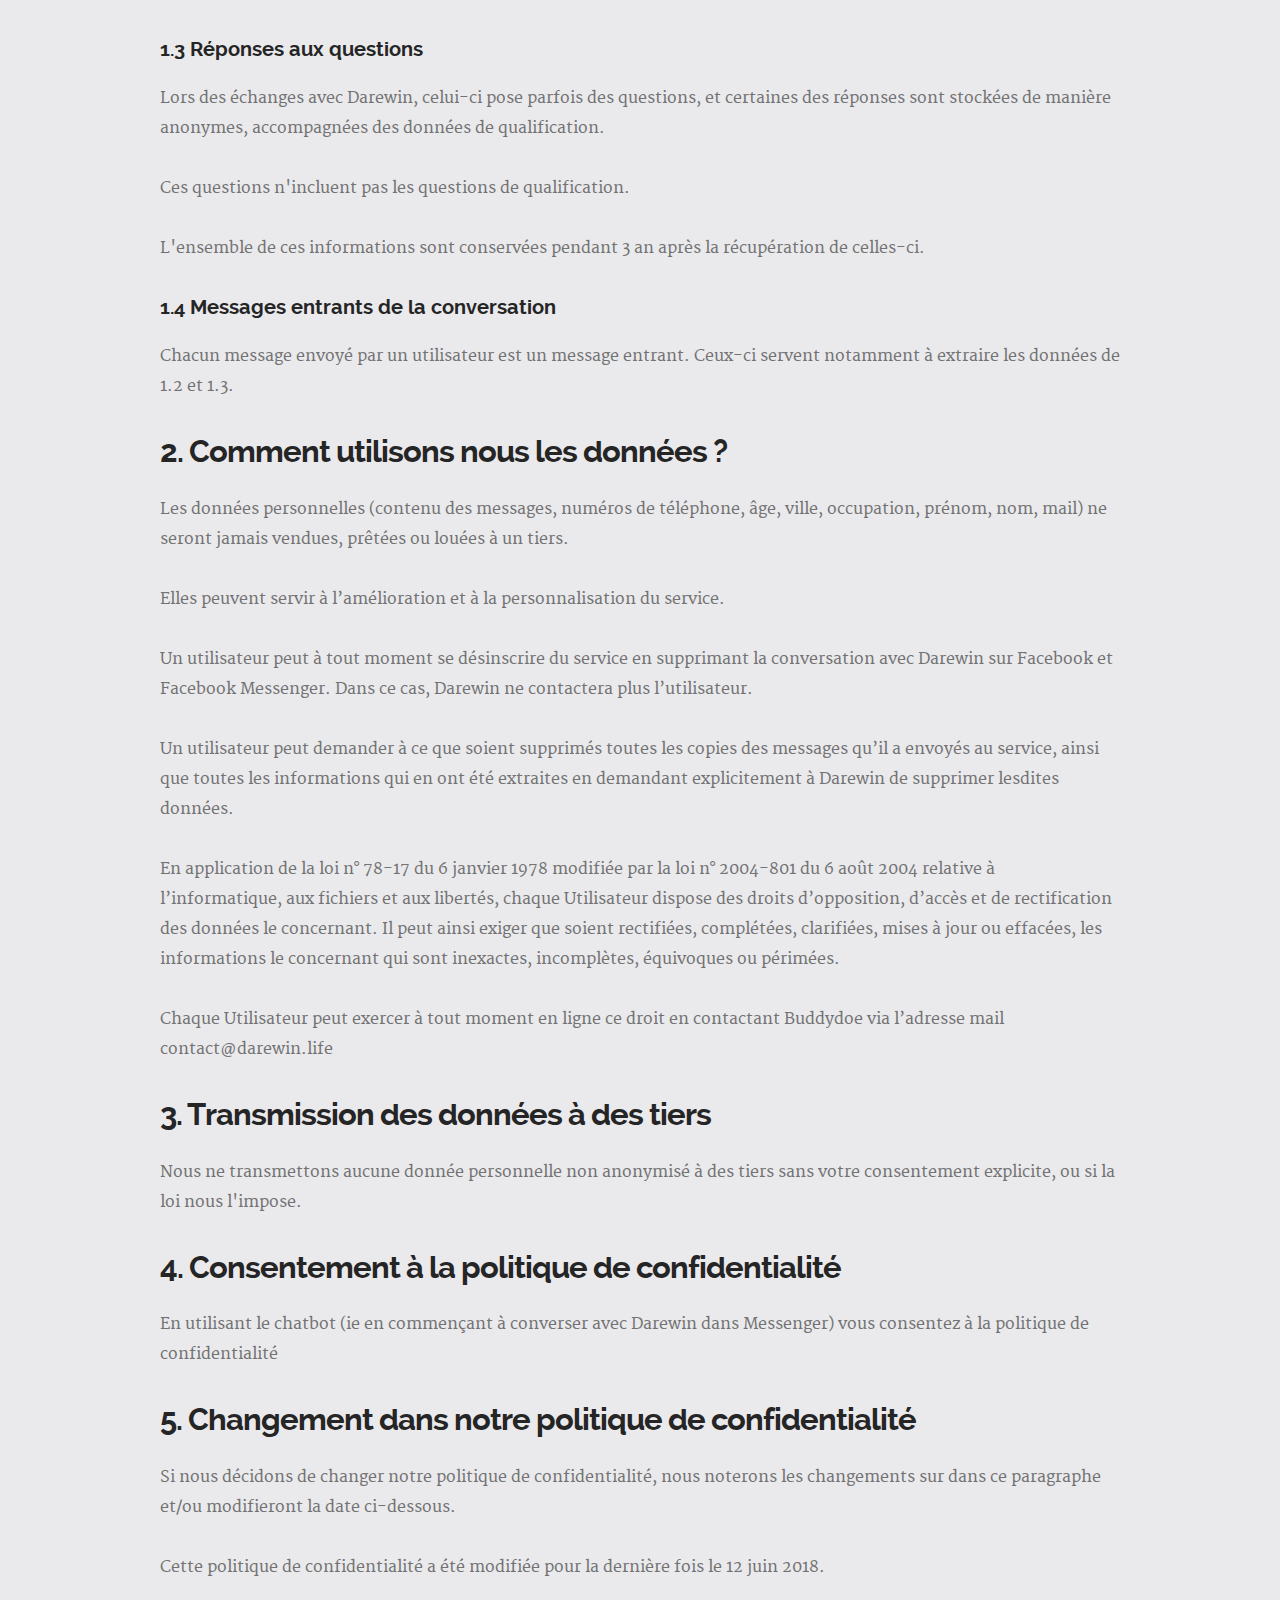
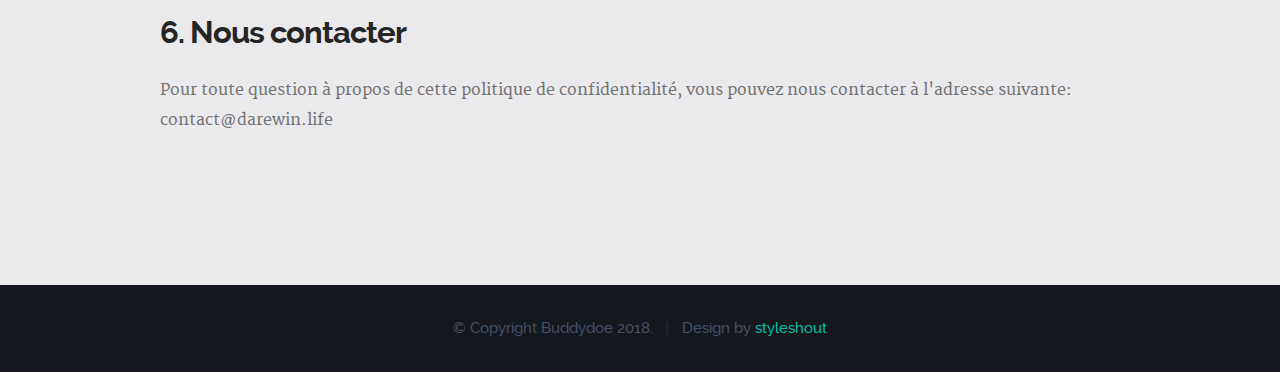
<file: PolCon.html>
<!DOCTYPE html>
<!--[if IE 8 ]><html class="no-js oldie ie8" lang="en"> <![endif]-->
<!--[if IE 9 ]><html class="no-js oldie ie9" lang="en"> <![endif]-->
<!--[if (gte IE 9)|!(IE)]><!--><html class="no-js" lang="fr"> <!--<![endif]-->
<head>

   <!--- basic page needs
   ================================================== -->
   <meta charset="utf-8">
	<title>Darewin Politique de confidentialité</title>
	<meta name="description" content="Politique de confidentialité Darewin">  
	<meta name="author" content="Darewin">
   <meta name="image" content="images/intro-bg.png">

   <!--FACEBOOK-->
    <meta property="og:image" content="http://darewin.life/images/intro-bg.png">
    <meta property="og:image:type" content="image/png">
    <meta property="og:type" content="website" />
    <meta property="og:url" content="http://darewin.life"/>
    <meta property="og:title" content="Darewin" />
    <meta property="og:description" content="Darewin, l'Assistant Messenger qui te rend meilleur" />
    <meta property="fb:app_id" content="242269729662236" />
   <!-- mobile specific metas
   ================================================== -->
	<meta name="viewport" content="width=device-width, initial-scale=1, maximum-scale=1">

 	<!-- CSS
   ================================================== -->
   <link rel="stylesheet" href="css/base.css">  
   <link rel="stylesheet" href="css/main.css">
   <link rel="stylesheet" href="css/vendor.css">     

   <!-- script
   ================================================== -->
	<script src="js/modernizr.js"></script>

   <!-- favicons
	================================================== -->
	<link rel="icon" type="image/png" href="favicon.png">

</head>


<body id="top">

	<!-- header 
   ================================================== -->
   <header>

   	<div class="row">

   		<div class="logo">
	         <a href="index.html">Darewin</a>
	      </div>

	   	<nav id="main-nav-wrap">
				<ul class="main-navigation">
					<li class="current"><a class="smoothscroll"  href="#PolCon" title="">Politique de confidentialité</a></li>					
				</ul>
			</nav>

			<a class="menu-toggle" href="#"><span>Menu</span></a>
   		
   	</div>   	
   	
   </header> <!-- /header -->

	<!-- faq
   ================================================== -->
   <section id="PolCon">

      <div class="row section-intro">
         <div class="col-twelve with-bottom-line">
            <h1>Politique de confidentialité</h1>
            <p>Cette politique de confidentialité se limite à l'utilisation du chatbot Darewin sur Messenger.</p>
         </div>         
      </div>

      <div class="row PolCon-content">

            <div class="bgrid">

               <h1>1. Quelles données nous collectons ?</h1>

               <p>Il y a 4 types de données relatives aux users dans Darewin:</p>
               <p>1- Les données environnementales</p>
               <p>2- Les données de qualification, permettant de qualifier un utilisateur</p>
               <p>3- Les réponses aux questions, permettant d'effectuer des statistiques anonymes</p>
               <p>4- Les messages entrants de la conversation</p>
               <p>Chacun de ces types est traité et conservé de manière différente en fonction de la finalité du traitement.</p>
            </div>

            <div class="bgrid">

               <h3>1.1 Données environnementales</h3>

               <p>Les données environnementales sont des données récupérées lors de l'inscription de l'utilisateur au service Darewin. Ce sont:</p>
              <p>1- Un identifiant unique d'utilisateur fourni par Facebook</p>
              <p>2- La langue de l'interface Messenger</p>
              <p>3- La timezone de l'utilisateur</p>
              <p>Celles-ci sont conservées pendant 3 ans à compter de la dernière interaction de l'utilisateur avec le service, et permettent d'améliorer le service.</p>

            </div>

            <div class="bgrid">

               <h3>1.2 Données de qualification</h3>
               <p>Les données de qualification sont des données personnelles. Celles-ci sont uniquement récupérées à l'aide de question direct posées par le chatbot Darewin. Ces données sont:</p>
              <p>1- Le prénom, fourni par Facebook</p>
              <p>2- l'âge</p>
              <p>3- l'occupation de la personne (étudiant, chômeur, actif...)</p>
              <p>4- la ville</p>
              <p>Celles-ci sont conservées pendant 3 ans à compter de la dernière interaction de l'utilisateur avec le service, et permettent d'améliorer le service ainsi que d'effectuer des statistiques anonymes.</p>
               

               <h3>1.3 Réponses aux questions</h3>
               <p>Lors des échanges avec Darewin, celui-ci pose parfois des questions, et certaines des réponses sont stockées de manière anonymes, accompagnées des données de qualification.</p>
                <p>Ces questions n'incluent pas les questions de qualification.</p>
                <p>L'ensemble de ces informations sont conservées pendant 3 an après la récupération de celles-ci.</p>

               <h3>1.4 Messages entrants de la conversation</h3>
               <p>Chacun message envoyé par un utilisateur est un message entrant. Ceux-ci servent notamment à extraire les données de 1.2 et 1.3.</p>


               <h1>2. Comment utilisons nous les données ?</h1>
               <p>Les données personnelles (contenu des messages, numéros de téléphone, âge, ville, occupation, prénom, nom, mail) ne seront jamais vendues, prêtées ou louées à un tiers.</p>

              <p>Elles peuvent servir à l’amélioration et à la personnalisation du service.</p> 
              <p>Un utilisateur peut à tout moment se désinscrire du service en supprimant la conversation avec Darewin sur Facebook et Facebook Messenger. Dans ce cas, Darewin ne contactera plus l’utilisateur.</p> 
              <p>Un utilisateur peut demander à ce que soient supprimés toutes les copies des messages qu’il a envoyés au service, ainsi que toutes les informations qui en ont été extraites en demandant explicitement à Darewin de supprimer lesdites données.</p> 
              <p>En application de la loi n° 78-17 du 6 janvier 1978 modifiée par la loi n° 2004-801 du 6 août 2004 relative à l’informatique, aux fichiers et aux libertés, chaque Utilisateur dispose des droits d’opposition, d’accès et de rectification des données le concernant. Il peut ainsi exiger que soient rectifiées, complétées, clarifiées, mises à jour ou effacées, les informations le concernant qui sont inexactes, incomplètes, équivoques ou périmées.</p> 
              <p>Chaque Utilisateur peut exercer à tout moment en ligne ce droit en contactant Buddydoe via l’adresse mail contact@darewin.life</p>


               <h1>3. Transmission des données à des tiers</h1>
              <p>Nous ne transmettons aucune donnée personnelle non anonymisé à des tiers sans votre consentement explicite, ou si la loi nous l'impose.</p>

               <h1>4. Consentement à la politique de confidentialité</h1>
               <p>En utilisant le chatbot (ie en commençant à converser avec Darewin dans Messenger) vous consentez à la politique de confidentialité</p>

               <h1>5. Changement dans notre politique de confidentialité</h1>
               <p>Si nous décidons de changer notre politique de confidentialité, nous noterons les changements sur dans ce paragraphe et/ou modifieront la date ci-dessous.</p>
 
                <p>Cette politique de confidentialité a été modifiée pour la dernière fois le 12  juin 2018.</p>

               <h1>6. Nous contacter</h1>
               <p>Pour toute question à propos de cette politique de confidentialité, vous pouvez nous contacter à l'adresse suivante: contact@darewin.life </p>

            </div>
      </div> <!-- /faq-content --> 

      <!--

      <div class="row section-ads">

         <div class="col-twelve">   

            <div class="ad-content">

               <h2 class="h01"><a href="http://www.dreamhost.com/r.cgi?287326|STYLESHOUT">Styleshout Recommends Dreamhost.</a></h2>

               <p class="lead">
               Looking for an awesome and reliable webhosting? Try <a href="http://www.dreamhost.com/r.cgi?287326|STYLESHOUT"><span>DreamHost</span></a>.
               Get <span>$50 off</span> when you sign up with the promocode <span>styleshout</span>. 
               <!-- Simply type  the promocode in the box labeled “Promo Code” when placing your order. --> 

               <!--           
               </p>

               <div class="action">
                  <a class="button large round" href="http://www.dreamhost.com/r.cgi?287326|STYLESHOUT">Sign Up Now</a>
               </div>

            </div>               

         </div>

      </div> <!-- /section-ads --> 


   </section> <!-- /faq --> 


   



   <!-- footer
   ================================================== -->
   <footer>

     <div class="footer-bottom">

      	<div class="row">

      		<div class="col-twelve">
	      		<div class="copyright">
		         	<span>© Copyright Buddydoe 2018.</span> 
		         	<span>Design by <a href="http://www.styleshout.com/">styleshout</a></span>		         	
		         </div>

		         <div id="go-top" style="display: block;">
		            <a class="smoothscroll" title="Back to Top" href="#top"><i class="icon ion-android-arrow-up"></i></a>
		         </div>         
	      	</div>

      	</div> <!-- /footer-bottom -->     	

      </div>

   </footer>  

   <div id="preloader"> 
    	<div id="loader"></div>
   </div> 

   <!-- Java Script
   ================================================== --> 
   <script src="js/jquery-1.11.3.min.js"></script>
   <script src="js/jquery-migrate-1.2.1.min.js"></script>
   <script src="js/plugins.js"></script>
   <script src="js/main.js"></script>

<div id="fb-root"></div>

<!-- Your customer chat code -->
<div class="fb-customerchat"
  attribution="setup_tool"
  page_id="DarewinLife"
  theme_color="#05bca9"
  logged_in_greeting="Salut, viens parler à Darewin. Il est impatient de te rencontrer"
  logged_out_greeting="Salut, viens parler à Darewin. Il est impatient de te rencontrer">
</div>

<script>(function(d, s, id) {
  var js, fjs = d.getElementsByTagName(s)[0];
  if (d.getElementById(id)) return;
  js = d.createElement(s); js.id = id;
  js.src = 'https://connect.facebook.net/fr_FR/sdk/xfbml.customerchat.js#xfbml=1&version=v2.12&autoLogAppEvents=1';
  fjs.parentNode.insertBefore(js, fjs);
}(document, 'script', 'facebook-jssdk'));</script>


<script>
  window.fbAsyncInit = function() {
    FB.init({
      appId            : '242269729662236',
      autoLogAppEvents : true,
      xfbml            : true,
      version          : 'v3.0'
    });
  };

  (function(d, s, id){
     var js, fjs = d.getElementsByTagName(s)[0];
     if (d.getElementById(id)) {return;}
     js = d.createElement(s); js.id = id;
     js.src = "https://connect.facebook.net/en_US/sdk.js";
     fjs.parentNode.insertBefore(js, fjs);
   }(document, 'script', 'facebook-jssdk'));
</script>

</body>

</html>
</file>
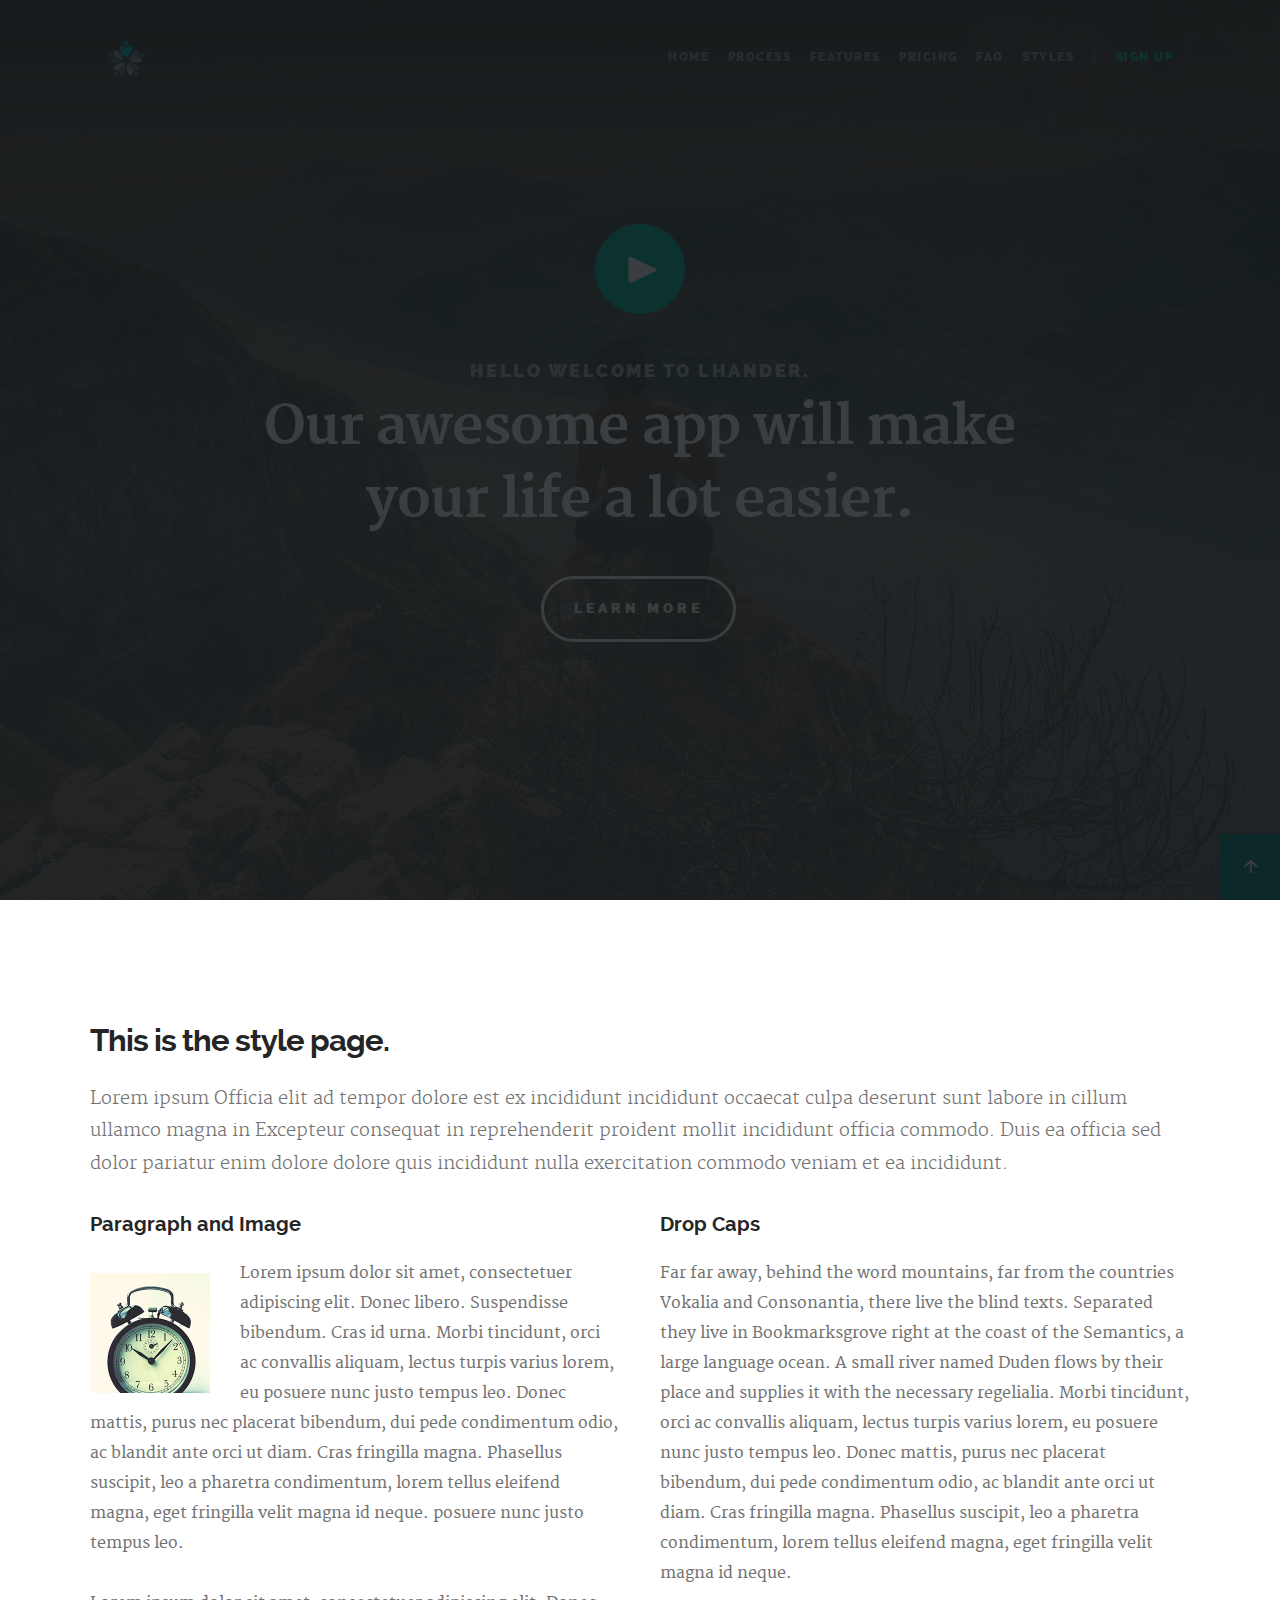
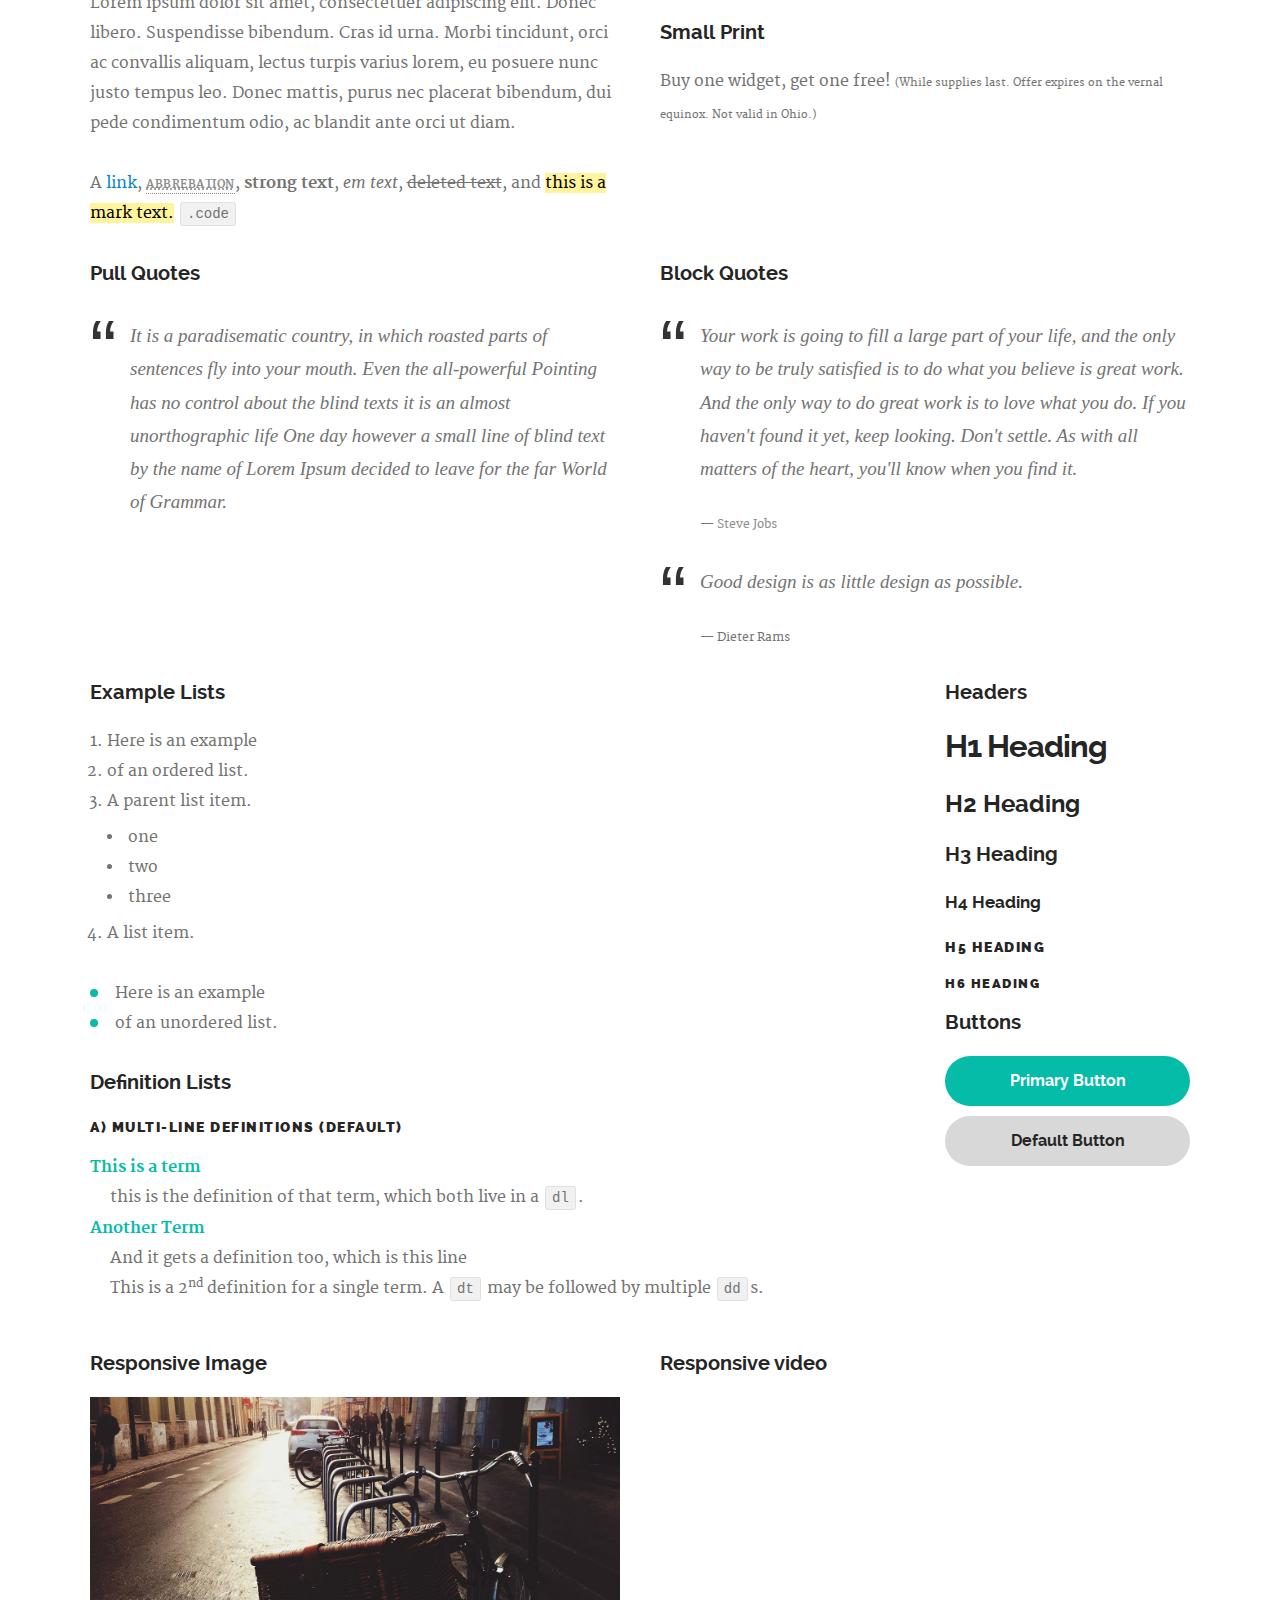
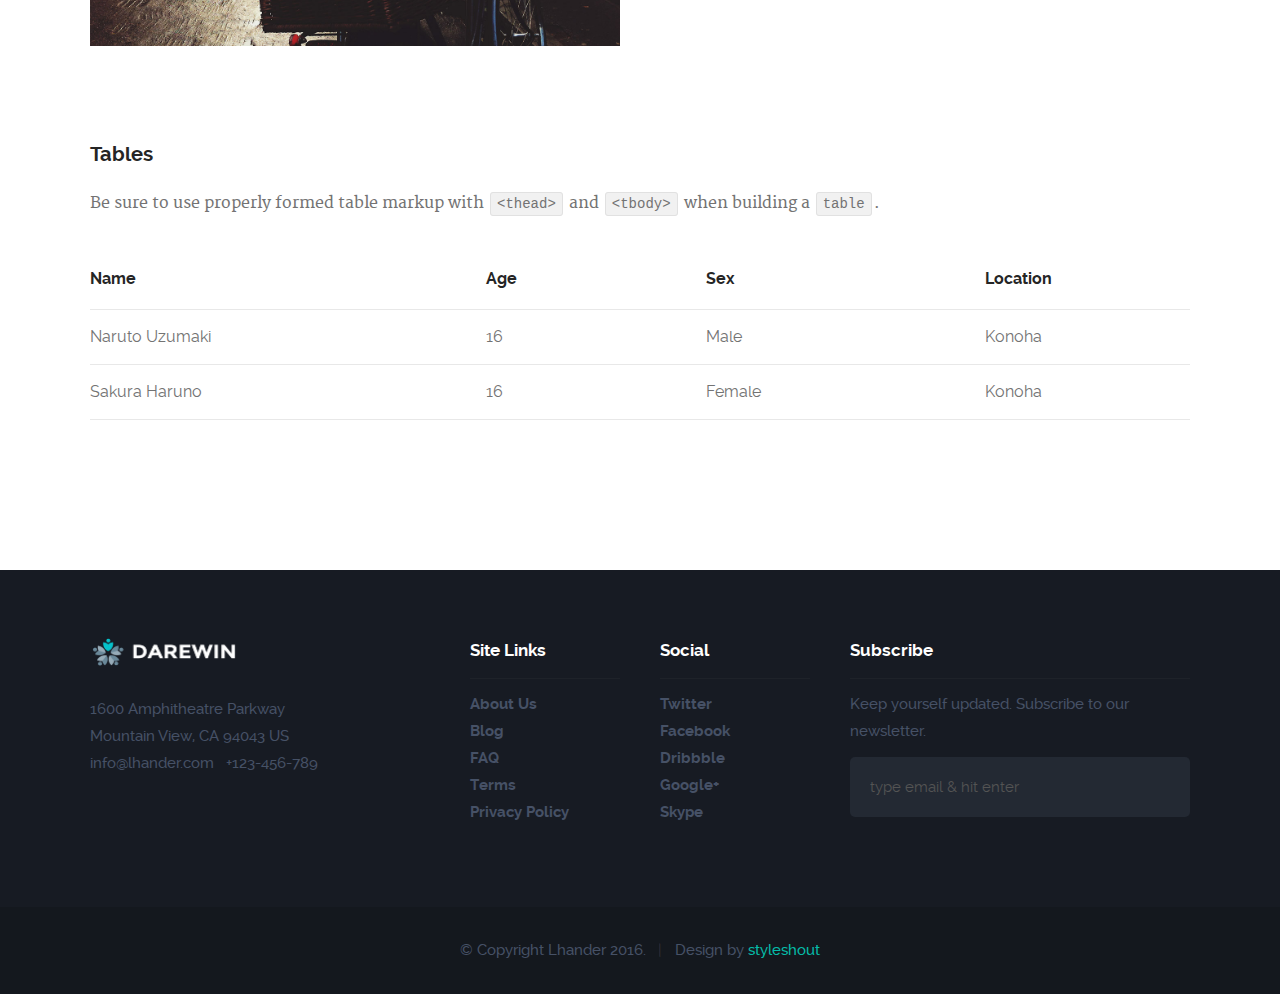
<file: styles.html>
<!DOCTYPE html>
<!--[if IE 8 ]><html class="no-js oldie ie8" lang="en"> <![endif]-->
<!--[if IE 9 ]><html class="no-js oldie ie9" lang="en"> <![endif]-->
<!--[if (gte IE 9)|!(IE)]><!--><html class="no-js" lang="en"> <!--<![endif]-->
<head>

   <!--- basic page needs
   ================================================== -->
   <meta charset="utf-8">
	<title>Lhander - Style Page</title>
	<meta name="description" content="">  
	<meta name="author" content="">

   <!-- mobile specific metas
   ================================================== -->
	<meta name="viewport" content="width=device-width, initial-scale=1, maximum-scale=1">

 	<!-- CSS
   ================================================== -->
   <link rel="stylesheet" href="css/base.css">  
   <link rel="stylesheet" href="css/main.css">
   <link rel="stylesheet" href="css/vendor.css">  

   <style type="text/css" media="screen">

   	#styles { 
   		background: white;
   		padding-top: 12rem;
   		padding-bottom: 12rem;
   	}
      	
   </style>   

   <!-- script
   ================================================== -->
	<script src="js/modernizr.js"></script>

   <!-- favicons
	================================================== -->
	<link rel="icon" type="image/png" href="favicon.png">

</head>

<body id="top">

	<!-- header 
   ================================================== -->
   <header>

   	<div class="row">

   		<div class="logo">
	         <a href="index.html">Lhander</a>
	      </div>

	   	<nav id="main-nav-wrap">
				<ul class="main-navigation">
					<li><a href="index.html#intro" title="">Home</a></li>
					<li><a href="index.html#process" title="">Process</a></li>
					<li><a href="index.html#features" title="">Features</a></li>
					<li><a href="index.html#pricing" title="">Pricing</a></li>
					<li><a href="index.html#faq" title="">FAQ</a></li>
					<li><a  href="styles.html" title="">styles</a></li>
					<li class="highlight with-sep"><a href="#" title="">Sign Up</a></li>					
				</ul>
			</nav>

			<a class="menu-toggle" href="#"><span>Menu</span></a>
   		
   	</div>   	
   	
   </header> <!-- /header -->

	<!-- intro section
   ================================================== -->
   <section id="intro">

   	<div class="shadow-overlay"></div>

   	<div class="intro-content">
   		<div class="row">

   			<div class="col-twelve">

	   			<div class='video-link'>
	   				<a href="#video-popup"><img src="images/play-button.png" alt=""></a>
	   			</div>

	   			<h5>Hello welcome to lhander.</h5>
	   			<h1>Our awesome app will make your life a lot easier.</h1>

	   			<a class="button stroke smoothscroll" href="#process" title="">Learn More</a>

	   		</div>  
   			
   		</div>   		 		
   	</div> 

   	<!-- Modal Popup
	   ========================================================= -->

      <div id="video-popup" class="popup-modal mfp-hide">

		   <div class="fluid-video-wrapper">
            <iframe src="http://player.vimeo.com/video/14592941?title=0&amp;byline=0&amp;portrait=0&amp;color=faec09" width="500" height="281" frameborder="0" webkitallowfullscreen mozallowfullscreen allowfullscreen></iframe> 
         </div>		     

         <a class="close-popup">Close</a>         

	   </div> <!-- /video-popup -->  	 	

   </section> <!-- /intro -->


   <!-- Process Section
   ================================================== -->
   <section id="styles">

   	<div class="row">

   		<div class="col-twelve tab-full">

   			<h1>This is the style page.</h1>

   			<p class="lead">Lorem ipsum Officia elit ad tempor dolore est ex incididunt incididunt occaecat culpa deserunt sunt labore in cillum ullamco magna in Excepteur consequat in reprehenderit proident mollit incididunt officia commodo.
   			Duis ea officia sed dolor pariatur enim dolore dolore quis incididunt nulla exercitation commodo veniam et ea incididunt.</p>   			

   		</div>

     	</div> <!-- /row -->

     	<div class="row">

     		<div class="col-six tab-full">

		      <h3>Paragraph and Image</h3>

		      <p><a href="#"><img width="120" height="120" class="pull-left" alt="sample-image" src="images/sample-image.jpg"></a>
		  		Lorem ipsum dolor sit amet, consectetuer adipiscing elit. Donec libero. Suspendisse bibendum.
		  		Cras id urna. Morbi tincidunt, orci ac convallis aliquam, lectus turpis varius lorem, eu
		  		posuere nunc justo tempus leo. Donec mattis, purus nec placerat bibendum, dui pede condimentum
		  		odio, ac blandit ante orci ut diam. Cras fringilla magna. Phasellus suscipit, leo a pharetra
		  		condimentum, lorem tellus eleifend magna, eget fringilla velit magna id neque.
		  		posuere nunc justo tempus leo. </p>

		  		<p>
		  		Lorem ipsum dolor sit amet, consectetuer adipiscing elit. Donec libero. Suspendisse bibendum.
		  		Cras id urna. Morbi tincidunt, orci ac convallis aliquam, lectus turpis varius lorem, eu
		  		posuere nunc justo tempus leo. Donec mattis, purus nec placerat bibendum, dui pede condimentum
		  		odio, ac blandit ante orci ut diam.	
 			   </p>

            <p>A <a href="#">link</a>,
  			   <abbr title="this really isn't a very good description">abbrebation</abbr>,
  			   <strong>strong text</strong>,
            <em>em text</em>,
  			   <del>deleted text</del>, and
            <mark>this is a mark text.</mark>
            <code>.code</code>
          	</p>

         </div>

         <div class="col-six tab-full">

            <h3>Drop Caps</h3>

	         <p class="drop-cap">Far far away, behind the word mountains, far from the countries Vokalia and Consonantia,
	         there live the blind texts. Separated they live in Bookmarksgrove right at the coast of the
	         Semantics, a large language ocean. A small river named Duden flows by their place and supplies it with the necessary regelialia. Morbi tincidunt, orci ac convallis aliquam, lectus turpis varius lorem, eu	posuere nunc justo tempus leo. Donec mattis, purus nec placerat bibendum, dui pede condimentum odio, ac blandit ante orci ut diam. Cras fringilla magna. Phasellus suscipit, leo a pharetra condimentum, lorem tellus eleifend magna, eget fringilla velit magna id neque.
		  		</p>

		      <h3>Small Print</h3>

		      <p>Buy one widget, get one free!
		  		<small>(While supplies last. Offer expires on the vernal equinox. Not valid in Ohio.)</small>
		  		</p>

		   </div>	         

		</div> <!-- /row -->

		<div class="row">

		  	<div class="col-six tab-full">

		      <h3>Pull Quotes</h3>

		      <aside class="pull-quote">
				   <blockquote>
					   <p>It is a paradisematic country, in which roasted parts of
		            sentences fly into your mouth. Even the all-powerful Pointing has no control about the blind
		            texts it is an almost unorthographic life One day however a small line of blind text by the name
		            of Lorem Ipsum decided to leave for the far World of Grammar.</p>
					</blockquote>
				</aside>

		   </div>

		   <div class="col-six tab-full">

		      <h3>Block Quotes</h3>

		      <blockquote cite="http://where-i-got-my-info-from.com">
				   <p>Your work is going to fill a large part of your life, and the only way to be truly satisfied is
		         to do what you believe is great work. And the only way to do great work is to love what you do.
		         If you haven't found it yet, keep looking. Don't settle. As with all matters of the heart, you'll know when you find it.
		         </p>
		
					<cite>
					   <a href="#">Steve Jobs</a>
					</cite>
			   </blockquote>

		      <blockquote>
		         <p>Good design is as little design as possible.</p>
		         <cite>Dieter Rams</cite>
		      </blockquote>

		   </div>

		</div> <!-- /row -->

		<div class="row half-bottom">

		 	<div class="col-nine tab-full">

		      <h3>Example Lists</h3>

		      <ol>
				   <li>Here is an example</li>
				   <li>of an ordered list.</li>
				   <li>A parent list item.
				   	<ul>
				   		<li>one</li>
				   		<li>two</li>
				   		<li>three</li>
				   	</ul>
				   </li>
				   <li>A list item.</li>
			   </ol>

		      <ul class="disc">
				   <li>Here is an example</li>
				   <li>of an unordered list.</li>
			   </ul>	

			   <h3>Definition Lists</h3>	            

		      <h5>a) Multi-line Definitions (default)</h5>

		      <dl>
				   <dt><strong>This is a term</strong></dt>
				      <dd>this is the definition of that term, which both live in a <code>dl</code>.</dd>
				   <dt><strong>Another Term</strong></dt>
				      <dd>And it gets a definition too, which is this line</dd>
				      <dd>This is a 2<sup>nd</sup> definition for a single term. A <code>dt</code> may be followed by multiple <code>dd</code>s.</dd>
			   </dl>

		   </div>

		   <div class="col-three tab-full">		                  

		      <h3>Headers</h3>

		      <h1>H1 Heading</h1>
		      <h2>H2 Heading</h2>
		      <h3>H3 Heading</h3>
		      <h4>H4 Heading</h4>
		      <h5>H5 Heading</h5>
		      <h6>H6 Heading</h6>

		      <h3>Buttons</h3>

		    	<p>
		     		<a class="button button-primary full-width" href="#">Primary Button</a>
		     		<a class="button full-width" href="#">Default Button</a>
		     	</p>

		   </div>

		</div> <!-- /row -->

		<div class="row half-bottom">

      	<div class="col-six tab-full">

      		<h3>Responsive Image</h3>

      		<p><img src="images/post-thumb-1.jpg"></p>

      	</div>

      	<div class="col-six tab-full">

      		<h3>Responsive video</h3>

      		<div class="fluid-video-wrapper">
                  <iframe src="http://player.vimeo.com/video/14592941?title=0&amp;byline=0&amp;portrait=0&amp;color=F64B39" width="500" height="281" frameborder="0" webkitallowfullscreen mozallowfullscreen allowfullscreen></iframe> 
            </div>

      	</div>
      	
      </div> <!-- /row -->

      <div class="row">

      	<div class="col-twelve">

      		<h3>Tables</h3>
      		<p>Be sure to use properly formed table markup with <code>&lt;thead&gt;</code> and <code>&lt;tbody&gt;</code> when building a <code>table</code>.</p>

      		<div class="table-responsive">

      			<table>
					  <thead>
					    <tr>
					      <th>Name</th>
					      <th>Age</th>
					      <th>Sex</th>
					      <th>Location</th>					    
					    </tr>
					  </thead>
					  <tbody>
					    <tr>
					      <td>Naruto Uzumaki</td>
					      <td>16</td>
					      <td>Male</td>
					      <td>Konoha</td>					    
					    </tr>
					    <tr>
					      <td>Sakura Haruno</td>
					      <td>16</td>
					      <td>Female</td>
					      <td>Konoha</td>			    
					    </tr>
					  </tbody>
					</table>

      		</div>     		

      	</div>
      	
      </div> <!--row -->      
   	
   </section> <!-- /styles -->


   <!-- footer
   ================================================== -->
   <footer>

   	<div class="footer-main">

   		<div class="row">  

	      	<div class="col-four tab-full mob-full footer-info">            

	            <div class="footer-logo"></div>

	            <p>
		        	1600 Amphitheatre Parkway<br>
            	Mountain View, CA 94043 US<br>
		        	info@lhander.com &nbsp; +123-456-789
		        	</p>

		      </div> <!-- /footer-info -->

	      	<div class="col-two tab-1-3 mob-1-2 site-links">

	      		<h4>Site Links</h4>

	      		<ul>
	      			<li><a href="#">About Us</a></li>
						<li><a href="#">Blog</a></li>
						<li><a href="#">FAQ</a></li>
						<li><a href="#">Terms</a></li>
						<li><a href="#">Privacy Policy</a></li>
					</ul>

	      	</div> <!-- /site-links -->  

	      	<div class="col-two tab-1-3 mob-1-2 social-links">

	      		<h4>Social</h4>

	      		<ul>
	      			<li><a href="#">Twitter</a></li>
						<li><a href="#">Facebook</a></li>
						<li><a href="#">Dribbble</a></li>
						<li><a href="#">Google+</a></li>
						<li><a href="#">Skype</a></li>
					</ul>
	      	           	
	      	</div> <!-- /social --> 

	      	<div class="col-four tab-1-3 mob-full footer-subscribe">

	      		<h4>Subscribe</h4>

	      		<p>Keep yourself updated. Subscribe to our newsletter.</p>

	      		<div class="subscribe-form">
	      	
	      			<form id="mc-form" class="group" novalidate="true">

							<input type="email" value="" name="dEmail" class="email" id="mc-email" placeholder="type email &amp; hit enter" required=""> 
	   		
			   			<input type="submit" name="subscribe" >
		   	
		   				<label for="mc-email" class="subscribe-message"></label>
			
						</form>

	      		</div>	      		
	      	           	
	      	</div> <!-- /subscribe -->         

	      </div> <!-- /row -->

   	</div> <!-- /footer-main -->


      <div class="footer-bottom">

      	<div class="row">

      		<div class="col-twelve">
	      		<div class="copyright">
		         	<span>© Copyright Lhander 2016.</span> 
		         	<span>Design by <a href="http://www.styleshout.com/">styleshout</a></span>		         	
		         </div>

		         <div id="go-top" style="display: block;">
		            <a class="smoothscroll" title="Back to Top" href="#top"><i class="icon ion-android-arrow-up"></i></a>
		         </div>         
	      	</div>

      	</div> <!-- /footer-bottom -->     	

      </div>

   </footer>  

   <div id="preloader"> 
    	<div id="loader"></div>
   </div> 

   <!-- Java Script
   ================================================== --> 
   <script src="js/jquery-1.11.3.min.js"></script>
   <script src="js/jquery-migrate-1.2.1.min.js"></script>
   <script src="js/plugins.js"></script>
   <script src="js/main.js"></script>

</body>

</html>
</file>
<file: css/base.css>
/**
 * =================================================================== 
 *
 *  Lhander v1.0 Base Stylesheet
 *  url: styleshout.com
 *  01-11-2016
 *
 * =================================================================== 
 */

/** 
 * ===================================================================
 * reset - normalize.css v3.0.2 | MIT License | git.io/normalize
 *
 * ------------------------------------------------------------------- 
 */

html {
	font-family: sans-serif;
	-ms-text-size-adjust: 100%;
	-webkit-text-size-adjust: 100%;
}
body {
	margin: 0;
}
article,
aside,
details,
figcaption,
figure,
footer,
header,
hgroup,
main,
menu,
nav,
section,
summary {
	display: block;
}
audio, canvas, progress, video {
	display: inline-block;
	vertical-align: baseline;
}
audio:not([controls]) {
	display: none;
	height: 0;
}
[hidden], template {
	display: none;
}
a {
	background: transparent;
}
a:active, a:hover {
	outline: 0;
}
abbr[title] {
	border-bottom: 1px dotted;
}
b, strong {
	font-weight: bold;
}
dfn {
	font-style: italic;
}
h1 {
	font-size: 2em;
	margin: 0.67em 0;
}
mark {
	background: #ff0;
	color: #000;
}
small {
	font-size: 80%;
}
sub, sup {
	font-size: 75%;
	line-height: 0;
	position: relative;
	vertical-align: baseline;
}
sup {
	top: -0.5em;
}
sub {
	bottom: -0.25em;
}
img {
	border: 0;
}
svg:not(:root) {
	overflow: hidden;
}
figure {
	margin: 1em 40px;
}
hr {
	-moz-box-sizing: content-box;
	box-sizing: content-box;
	height: 0;
}
pre {
	overflow: auto;
}
code, kbd, pre, samp {
	font-family: monospace, monospace;
	font-size: 1em;
}
button, input, optgroup, select, textarea {
	color: inherit;
	font: inherit;
	margin: 0;
}
button {
	overflow: visible;
}
button, select {
	text-transform: none;
}
button,
html input[type="button"],
input[type="reset"],
input[type="submit"] {
	-webkit-appearance: button;
	cursor: pointer;
}
button[disabled], html input[disabled] {
	cursor: default;
}
button::-moz-focus-inner, input::-moz-focus-inner {
	border: 0;
	padding: 0;
}
input {
	line-height: normal;
}
input[type="checkbox"], input[type="radio"] {
	box-sizing: border-box;
	padding: 0;
}
input[type="number"]::-webkit-inner-spin-button,
input[type="number"]::-webkit-outer-spin-button {
	height: auto;
}
input[type="search"] {
	-webkit-appearance: textfield;
	-moz-box-sizing: content-box;
	-webkit-box-sizing: content-box;
	box-sizing: content-box;
}
input[type="search"]::-webkit-search-cancel-button,
input[type="search"]::-webkit-search-decoration {
	-webkit-appearance: none;
}
fieldset {
	border: 1px solid #c0c0c0;
	margin: 0 2px;
	padding: 0.35em 0.625em 0.75em;
}
legend {
	border: 0;
	padding: 0;
}
textarea {
	overflow: auto;
}
optgroup {
	font-weight: bold;
}
table {
	border-collapse: collapse;
	border-spacing: 0;
}
td, th {
	padding: 0;
}

/** 
 * ===================================================================
 * basic/base setup styles 
 *
 * ------------------------------------------------------------------- 
 */

html {
	font-size: 62.5%;
	box-sizing: border-box;
}
*, *::before, *::after {
	box-sizing: inherit;
}
body {
	font-weight: normal;
	line-height: 1;
	text-rendering: optimizeLegibility;
	word-wrap: break-word;
	-webkit-overflow-scrolling: touch;
	-webkit-text-size-adjust: none;
}
body, input, button {
	-moz-osx-font-smoothing: grayscale;
	-webkit-font-smoothing: antialiased;
}

/**
 * Media
 * -
 */

img, video {
	max-width: 100%;
	height: auto;
}

/**
 * Typography resets
 * -
 */

div, dl, dt, dd, ul, ol, li, h1, h2, h3, h4, h5, h6, pre, form, p, blockquote, th, td {
	margin: 0;
	padding: 0;
}
h1, h2, h3, h4, h5, h6 {
	-webkit-font-variant-ligatures: common-ligatures;
	-moz-font-variant-ligatures: common-ligatures;
	font-variant-ligatures: common-ligatures;
	text-rendering: optimizeLegibility;
}
em, i {
	font-style: italic;
	line-height: inherit;
}
strong, b {
	font-weight: bold;
	line-height: inherit;
}
small {
	font-size: 60%;
	line-height: inherit;
}
ol, ul {
	list-style: none;
}
li {
	display: block;
}

/**
 * links
 * -
 */

a {
	text-decoration: none;
	line-height: inherit;
}
a img {
	border: none;
}

/**
 * inputs
 * -
 */

fieldset {
	margin: 0;
	padding: 0;
}
input[type="email"],
input[type="number"],
input[type="search"],
input[type="text"],
input[type="tel"],
input[type="url"],
input[type="password"],
textarea {
	-webkit-appearance: none;
	-moz-appearance: none;
	-ms-appearance: none;
	-o-appearance: none;
	appearance: none;
}

/** 
 * ===================================================================
 * grid
 *
 * ------------------------------------------------------------------- 
 */

.row {
	width: 94%;
	max-width: 1140px;
	margin: 0 auto;
}
.row:before, .row:after {
	content: "";
	display: table;
}
.row:after {
	clear: both;
}
.row .row {
	width: auto;
	max-width: none;
	margin-left: -20px;
	margin-right: -20px;
}
[class*="col-"], .bgrid {
	float: left;
}
[class*="col-"] + [class*="col-"]:last-child {
	float: right;
}
[class*="col-"] {
	padding: 0 20px;
}
.col-one {
	width: 8.33333%;
}
.col-two, .col-1-6 {
	width: 16.66667%;
}
.col-three, .col-1-4 {
	width: 25%;
}
.col-four, .col-1-3 {
	width: 33.33333%;
}
.col-five {
	width: 41.66667%;
}
.col-six, .col-1-2 {
	width: 50%;
}
.col-seven {
	width: 58.33333%;
}
.col-eight, .col-2-3 {
	width: 66.66667%;
}
.col-nine, .col-3-4 {
	width: 75%;
}
.col-ten, .col-5-6 {
	width: 83.33333%;
}
.col-eleven {
	width: 91.66667%;
}
.col-twelve, .col-full {
	width: 100%;
}

/**
 * small screens
 * --------------------------------------------------------------- 
 */

@media screen and (max-width:1024px) {
	.row .row {
		margin-left: -18px;
		margin-right: -18px;
	}
	[class*="col-"] {
		padding: 0 18px;
	}
}

/**
 * tablets
 * --------------------------------------------------------------- 
 */

@media screen and (max-width:768px) {
	.row {
		width: auto;
		padding-left: 30px;
		padding-right: 30px;
	}
	.row .row {
		padding-left: 0;
		padding-right: 0;
		margin-left: -15px;
		margin-right: -15px;
	}
	[class*="col-"] {
		padding: 0 15px;
	}
	.tab-1-4 {
		width: 25%;
	}
	.tab-1-3 {
		width: 33.33333%;
	}
	.tab-1-2 {
		width: 50%;
	}
	.tab-2-3 {
		width: 66.66667%;
	}
	.tab-3-4 {
		width: 75%;
	}
	.tab-full {
		width: 100%;
	}
}

/**
 * large mobile devices
 * --------------------------------------------------------------- 
 */

@media screen and (max-width:600px) {
	.row {
		padding-left: 25px;
		padding-right: 25px;
	}
	.row .row {
		margin-left: -10px;
		margin-right: -10px;
	}
	[class*="col-"] {
		padding: 0 10px;
	}
	.mob-1-4 {
		width: 25%;
	}
	.mob-1-2 {
		width: 50%;
	}
	.mob-3-4 {
		width: 75%;
	}
	.mob-full {
		width: 100%;
	}
}

/**
 * small mobile devices
 * --------------------------------------------------------------- 
 */

@media screen and (max-width:400px) {
	.row {
		padding-left: 30px;
		padding-right: 30px;
	}
	.row .row {
		padding-left: 0;
		padding-right: 0;
		margin-left: 0;
		margin-right: 0;
	}
	[class*="col-"] {
		width: 100% !important;
		float: none !important;
		clear: both !important;
		margin-left: 0;
		margin-right: 0;
		padding: 0;
	}
	[class*="col-"] + [class*="col-"]:last-child {
		float: none;
	}
}

/** 
 * ===================================================================
 * block grids 
 *
 * ------------------------------------------------------------------- 
 */

.block-1-6 .bgrid {
	width: 16.66667%;
}
.block-1-4 .bgrid {
	width: 25%;
}
.block-1-3 .bgrid {
	width: 33.33333%;
}
.block-1-2 .bgrid {
	width: 50%;
}

/**
 * Clearing for block grid columns. Allow columns with 
 * different heights to align properly.
 */

.block-1-6 .bgrid:nth-child(6n+1),
.block-1-4 .bgrid:nth-child(4n+1),
.block-1-3 .bgrid:nth-child(3n+1),
.block-1-2 .bgrid:nth-child(2n+1) {
	clear: both;
}

/**
 * small screens
 * --------------------------------------------------------------- 
 */
@media screen and (max-width:1024px) {
	.block-s-1-6 .bgrid {
		width: 16.66667%;
	}
	.block-s-1-4 .bgrid {
		width: 25%;
	}
	.block-s-1-3 .bgrid {
		width: 33.33333%;
	}
	.block-s-1-2 .bgrid {
		width: 50%;
	}
	.block-s-full .bgrid {
		width: 100%;
		clear: both;
	}
	[class*="block-s-"] .bgrid:nth-child(n) {
		clear: none;
	}
	.block-s-1-6 .bgrid:nth-child(6n+1),
	.block-s-1-4 .bgrid:nth-child(4n+1),
	.block-s-1-3 .bgrid:nth-child(3n+1),
	.block-s-1-2 .bgrid:nth-child(2n+1) {
		clear: both;
	}
}

/**
 * tablets
 * --------------------------------------------------------------- 
 */
@media screen and (max-width:768px) {
	.block-tab-1-6 .bgrid {
		width: 16.66667%;
	}
	.block-tab-1-4 .bgrid {
		width: 25%;
	}
	.block-tab-1-3 .bgrid {
		width: 33.33333%;
	}
	.block-tab-1-2 .bgrid {
		width: 50%;
	}
	.block-tab-full .bgrid {
		width: 100%;
		clear: both;
	}
	[class*="tab-bgrid-"] .bgrid:nth-child(n) {
		clear: none;
	}
	.block-tab-1-6 .bgrid:nth-child(6n+1),
	.block-tab-1-4 .bgrid:nth-child(4n+1),
	.block-tab-1-3 .bgrid:nth-child(3n+1),
	.block-tab-1-2 .bgrid:nth-child(2n+1) {
		clear: both;
	}
}

/**
 * mobile devices
 * --------------------------------------------------------------- 
 */
@media screen and (max-width:600px) {
	.block-mob-1-6 .bgrid {
		width: 16.66667%;
	}
	.block-mob-1-4 .bgrid {
		width: 25%;
	}
	.block-mob-1-3 .bgrid {
		width: 33.33333%;
	}
	.block-mob-1-2 .bgrid {
		width: 50%;
	}
	.block-mob-full .bgrid {
		width: 100%;
		clear: both;
	}
	[class*="mob-bgrid-"] .bgrid:nth-child(n) {
		clear: none;
	}
	.block-mob-1-6 .bgrid:nth-child(6n+1),
	.block-mob-1-4 .bgrid:nth-child(4n+1),
	.block-mob-1-3 .bgrid:nth-child(3n+1),
	.block-mob-1-2 .bgrid:nth-child(2n+1) {
		clear: both;
	}
}

/**
 * stack on small mobile devices
 * --------------------------------------------------------------- 
 */

@media screen and (max-width:400px) {
	.stack .bgrid {
		width: 100% !important;
		float: none !important;
		clear: both !important;
		margin-left: 0;
		margin-right: 0;
	}
}

/** 
 * ===================================================================
 * MISC 
 *
 * ------------------------------------------------------------------- 
 */

/**
 * Clearing - (http://nicolasgallagher.com/micro-clearfix-hack/
 * -
 */

.group:before, .group:after {
	content: "";
	display: table;
}
.group:after {
	clear: both;
}

/**
 * Misc Helper Styles 
 * -
 */
 
.hide { display: none; }
.invisible { visibility: hidden; }
.antialiased {
	-webkit-font-smoothing: antialiased;
	-moz-osx-font-smoothing: grayscale;
}
.remove-bottom { margin-bottom: 0; }
.half-bottom { margin-bottom: 1.5rem !important; }
.add-bottom { margin-bottom: 3rem !important; }
.no-border { border: none; }
.full-width { width: 100%; }
.text-center { text-align: center; }
.text-left { text-align: left; }
.text-right { text-align: right; }
.pull-left { float: left; }
.pull-right { float: right; }
.align-center {
	margin-left: auto;
	margin-right: auto;
	text-align: center;
}

/*# sourceMappingURL=base.css.map */
</file>
<file: css/main.css>
/**
 * =================================================================== 
 *
 *  Lhander v1.0 Main Stylesheet
 *  url: styleshout.com
 *  01-11-2016
 * -------------------------------------------------------------------
 *
 *	TOC:
 *	01. webfonts and iconfonts 
 *	02. base style overrides
 * 03. preloader
 * 04. forms
 * 05. buttons
 * 06. common styles
 * 07. header styles
 * 08. intro section
 * 09. process section
 * 10. features section
 * 11. pricing section
 * 12. testimomials section 
 * 13. faq section 
 *	14. ad-section 
 *	15. call-to-action section
 *	16. footer
 *
 * =================================================================== 
 */

/** 
 * ===================================================================
 * webfonts and iconfonts 
 *
 * ------------------------------------------------------------------- 
 */

@import url("fonts.css");
@import url("ionicons/css/ionicons.min.css");
@import url("micons/micons.css");

/** 
 * ===================================================================
 * base style overrides
 *
 * ------------------------------------------------------------------- 
 */

html {
	font-size: 10px;
}
@media only screen and (max-width:1024px) {
	html {
		font-size: 9.375px;
	}
}
@media only screen and (max-width:768px) {
	html {
		font-size: 10px;
	}
}
@media only screen and (max-width:400px) {
	html {
		font-size: 9.375px;
	}
}

html, body {
	height: 100%;
}
body {
	background: #14181E;
	font-family: "merriweather-regular", serif;
	font-size: 1.6rem;
	line-height: 3rem;
	color: #737373;
}

/**
 * links 
 * -
 */

a, a:visited {
	color: #0087cc;
	-moz-transition: all 0.3s ease-in-out;
	-o-transition: all 0.3s ease-in-out;
	-webkit-transition: all 0.3s ease-in-out;
	-ms-transition: all 0.3s ease-in-out;
	transition: all 0.3s ease-in-out;
}
a:hover, a:focus {
	color: #ff7b29;
}

/**
 * typography  
 * -
 */

h1, h2, h3, h4, h5, h6, .h01, .h02, .h03, .h04, .h05, .h06 {
	font-family: "raleway-bold", sans-serif;
	color: #252525;
	font-style: normal;
	text-rendering: optimizeLegibility;
	margin-bottom: 2.1rem;
}
h3, .h03, h4, .h04 {
	margin-bottom: 1.8rem;
}
h5, .h05, h6, .h06 {
	font-family: "raleway-heavy";
	margin-bottom: 1.2rem;
}

h1, .h01 {
	font-size: 3.1rem;
	line-height: 1.35;
	letter-spacing: -.1rem;
}
@media only screen and (max-width:600px) {
	h1, .h01 {
		font-size: 2.6rem;
		letter-spacing: -.07rem;
	}
}

h2, .h02 {
	font-size: 2.4rem;
	line-height: 1.25;
}
h3, .h03 {
	font-size: 2rem;
	line-height: 1.5;
}
h4, .h04 {
	font-size: 1.7rem;
	line-height: 1.76;
}
h5, .h05 {
	font-size: 1.4rem;
	line-height: 1.7;
	text-transform: uppercase;
	letter-spacing: .15rem;
}
h6, .h06 {
	font-size: 1.3rem;
	line-height: 1.85;
	text-transform: uppercase;
	letter-spacing: .15rem;
}

p img {
	margin: 0;
}
p.lead {
	font-family: "merriweather-light", serif;
	font-size: 1.8rem;
	line-height: 1.8;
	color: #737373;
}
@media only screen and (max-width:768px) {
	p.lead {
		font-size: 1.7rem;
	}
}

em, i, strong, b {
	font-size: 1.6rem;
	line-height: 3rem;
	font-style: normal;
	font-weight: normal;
}
em, i {
	font-family: "merriweather-italic", serif;
}
strong, b {
	font-family: "merriweather-bold", serif;
}
small {
	font-size: 1.1rem;
	line-height: inherit;
}
blockquote {
	margin: 3rem 0;
	padding-left: 4rem;
	position: relative;
}
blockquote:before {
	content: "\201C";
	font-size: 8rem;
	line-height: 0px;
	margin: 0;
	color: #333;
	font-family: arial, sans-serif;
	position: absolute;
	top: 3rem;
	left: 0;
}
blockquote p {
	font-family: georgia, serif;
	font-style: italic;
	padding: 0;
	font-size: 1.9rem;
	line-height: 1.75;
}
blockquote cite {
	display: block;
	font-size: 1.2rem;
	font-style: normal;
	line-height: 1.65;
}
blockquote cite:before {
	content: "\2014 \0020";
}
blockquote cite a, blockquote cite a:visited {
	color: #8d8d8d;
	border: none;
}
abbr {
	font-family: "merriweather-bold", serif;
	font-variant: small-caps;
	text-transform: lowercase;
	letter-spacing: .05rem;
	color: #8d8d8d;
}
var, kbd, samp, code, pre {
	font-family: Consolas, "Andale Mono", Courier, "Courier New", monospace;
}
pre {
	padding: 2.4rem 3rem 3rem;
	background: #F1F1F1;
}
code {
	font-size: 1.4rem;
	margin: 0 .2rem;
	padding: .3rem .6rem;
	white-space: nowrap;
	background: #F1F1F1;
	border: 1px solid #E1E1E1;
	border-radius: 3px;
}
pre > code {
	display: block;
	white-space: pre;
	line-height: 2;
	padding: 0;
	margin: 0;
}
pre.prettyprint > code {
	border: none;
}
del {
	text-decoration: line-through;
}
abbr[title], dfn[title] {
	border-bottom: 1px dotted;
	cursor: help;
}
mark {
	background: #FFF49B;
	color: #000;
}
hr {
	border: solid #cfcfd5;
	border-width: 1px 0 0;
	clear: both;
	margin: 2.4rem 0 1.5rem;
	height: 0;
}

/**
 * Lists  
 * -
 */

ol {
	list-style: decimal;
}
ul {
	list-style: disc;
}
li {
	display: list-item;
}
ol, ul {
	margin-left: 1.7rem;
}
ul li {
	padding-left: .4rem;
}
ul ul, ul ol, ol ol, ol ul {
	margin: .6rem 0 .6rem 1.7rem;
}
ul.disc li {
	display: list-item;
	list-style: none;
	padding: 0 0 0 .8rem;
	position: relative;
}
ul.disc li::before {
	content: "";
	display: inline-block;
	width: 8px;
	height: 8px;
	border-radius: 50%;
	background: #05bca9;
	position: absolute;
	left: -17px;
	top: 11px;
	vertical-align: middle;
}
dt {
	margin: 0;
	color: #05bca9;
}
dd {
	margin: 0 0 0 2rem;
}

/**
 * tables  
 * -
 */

table {
	border-width: 0;
	width: 100%;
	max-width: 100%;
	font-family: "raleway-regular", sans-serif;
}
th, td {
	padding: 1.5rem 3rem;
	text-align: left;
	border-bottom: 1px solid #E8E8E8;
}
th {
	color: #252525;
	font-family: "raleway-bold", sans-serif;
}
td {
	line-height: 1.5;
}
th:first-child, td:first-child {
	padding-left: 0;
}
th:last-child, td:last-child {
	padding-right: 0;
}
.table-responsive {
	overflow-x: auto;
	-webkit-overflow-scrolling: touch;
}

/**
 * Spacing  
 * -
 */

button, .button {
	margin-bottom: 1.2;
}
fieldset {
	margin-bottom: 1.5rem;
}
input,
textarea,
select,
pre,
blockquote,
figure,
table,
p,
ul,
ol,
dl,
form,
.fluid-video-wrapper,
.iw-custom-select {
	margin-bottom: 3rem;
}

/**
 * floated image  
 * -
 */

img.pull-right {
	margin: 1.5rem 0 0 3rem;
}
img.pull-left {
	margin: 1.5rem 3rem 0 0;
}

/**
 * block grids paddings 
 * -
 */

.bgrid {
	padding: 0 20px;
}
@media only screen and (max-width:1024px) {
	.bgrid {
		padding: 0 18px;
	}
}
@media only screen and (max-width:768px) {
	.bgrid {
		padding: 0 15px;
	}
}
@media only screen and (max-width:600px) {
	.bgrid {
		padding: 0 10px;
	}
}
@media only screen and (max-width:400px) {
	.bgrid {
		padding: 0;
	}
}


/** 
 * ===================================================================
 * preloader
 *
 * ------------------------------------------------------------------- 
 */

#preloader {
	position: fixed;
	top: 0;
	left: 0;
	right: 0;
	bottom: 0;
	background: #0F1215;
	z-index: 9999999;
	height: 100%;
	width: 100%;
}
.no-js #preloader, .oldie #preloader {
	display: none;
}
#loader {
	position: absolute;
	left: 50%;
	top: 50%;
	width: 60px;
	height: 60px;
	margin-left: -30px;
	margin-top: -30px;
	padding: 0;
	background-color: #05bca9;
	border-radius: 100%;
	-webkit-animation: sk-scaleout 1.0s infinite ease-in-out;
	animation: sk-scaleout 1.0s infinite ease-in-out;
}
@-webkit-keyframes sk-scaleout {
	0% {
		-webkit-transform: scale(0);
	}
	100% {
		-webkit-transform: scale(1);
		opacity: 0;
	}
}
@keyframes sk-scaleout {
	0% {
		-webkit-transform: scale(0);
		transform: scale(0);
	}
	100% {
		-webkit-transform: scale(1);
		transform: scale(1);
		opacity: 0;
	}
}


/** 
 * ===================================================================
 * forms
 *
 * ------------------------------------------------------------------- 
 */

fieldset {
	border: none;
}
input[type="email"],
input[type="number"],
input[type="search"],
input[type="text"],
input[type="tel"],
input[type="url"],
input[type="password"],
textarea,
select {
	display: block;
	height: 6rem;
	padding: 1.5rem 2rem;
	border: 0;
	outline: none;
	vertical-align: middle;
	color: #737373;
	font-family: "merriweather-regular", sans-serif;
	font-size: 1.5rem;
	line-height: 3rem;
	border-radius: 3px;
	background: #FFFFFF;
	max-width: 100%;
	border: 1px solid #d5d5d5;
	-moz-transition: all 0.3s ease-in-out;
	-o-transition: all 0.3s ease-in-out;
	-webkit-transition: all 0.3s ease-in-out;
	-ms-transition: all 0.3s ease-in-out;
	transition: all 0.3s ease-in-out;
}
.ss-custom-select {
	position: relative;
	padding: 0;
	display: inline-block;
}
.ss-custom-select select {
	-webkit-appearance: none;
	-moz-appearance: none;
	-ms-appearance: none;
	-o-appearance: none;
	appearance: none;
	text-indent: 0.01px;
	text-overflow: '';
	margin: 0;
	line-height: 3rem;
	vertical-align: middle;
	padding-right: 4rem;
}
.ss-custom-select select option {
	padding-left: 2rem;
	padding-right: 2rem;
}
.ss-custom-select select::-ms-expand {
	display: none;
}
.ss-custom-select::after {
	content: '\f123';
	font-family: 'Ionicons';
	position: absolute;
	top: 50%;
	right: 18px;
	margin-top: -10px;
	bottom: auto;
	width: 20px;
	height: 20px;
	line-height: 20px;
	font-size: 15px;
	text-align: center;
	pointer-events: none;
	color: #252525;
}
textarea {
	min-height: 25rem;
}
input[type="email"]:focus,
input[type="number"]:focus,
input[type="search"]:focus,
input[type="text"]:focus,
input[type="tel"]:focus,
input[type="url"]:focus,
input[type="password"]:focus,
textarea:focus,
select:focus {
	color: #000000;
	background: #f4fffe;
	border: 1px solid #d2fef9;
}
label, legend {
	font-family: "merriweather-bold", sans-serif;
	font-size: 1.4rem;
	margin-bottom: .6rem;
	color: #404040;
	display: block;
}
label span, legend span {
	color: #05bca9;
}
input[type="checkbox"], input[type="radio"] {
	display: inline;
}

/**
 * Style Placeholder Text  
 * -
 */

::-webkit-input-placeholder {
	color: #a1a1a1;
}
:-moz-placeholder {
	/* Firefox 18- */
	color: #a1a1a1;
}
::-moz-placeholder {
	/* Firefox 19+ */
	color: #a1a1a1;
}
:-ms-input-placeholder {
	color: #a1a1a1;
}
.placeholder {
	color: #a1a1a1 !important;
}


/** 
 * ===================================================================
 * buttons
 *
 * ------------------------------------------------------------------- 
 */

.button,
button,
input[type="submit"],
input[type="reset"],
input[type="button"] {
	display: inline-block;
	font-family: "raleway-bold", sans-serif;
	font-size: 1.6rem;
	height: 5rem;
	line-height: 5rem;
	padding: 0 3rem;
	margin: 0 .3rem 1rem 0;
	background: #d8d8d8;
	color: #252525;
	text-decoration: none;
	cursor: pointer;
	text-align: center;
	white-space: nowrap;
	border: none;
	border-radius: 1000px;
	-moz-transition: all 0.3s ease-in-out;
	-o-transition: all 0.3s ease-in-out;
	-webkit-transition: all 0.3s ease-in-out;
	-ms-transition: all 0.3s ease-in-out;
	transition: all 0.3s ease-in-out;
}
.button:hover,
button:hover,
input[type="submit"]:hover,
input[type="reset"]:hover,
input[type="button"]:hover,
.button:focus,
button:focus,
input[type="submit"]:focus,
input[type="reset"]:focus,
input[type="button"]:focus {
	background: #bebebe;
	color: #FFFFFF;
	outline: 0;
}

.button.button-primary,
button.button-primary,
input[type="submit"].button-primary,
input[type="reset"].button-primary,
input[type="button"].button-primary {
	background: #05bca9;
	color: #FFFFFF;
}

.button.button-primary:hover,
button.button-primary:hover,
input[type="submit"].button-primary:hover,
input[type="reset"].button-primary:hover,
input[type="button"].button-primary:hover,
.button.button-primary:focus,
button.button-primary:focus,
input[type="submit"].button-primary:focus,
input[type="reset"].button-primary:focus,
input[type="button"].button-primary:focus {
	background: #04998a;
}
button.full-width, .button.full-width {
	width: 100%;
	margin-right: 0;
}
button.medium, .button.medium {
	height: 5.5rem !important;
	line-height: 5.5rem !important;
	padding: 0 1.8rem !important;
}
button.large, .button.large {
	height: 6rem !important;
	line-height: 6rem !important;
	padding: 0rem 3rem !important;
}
button.round, .button.round {
	padding-left: 3rem !important;
	padding-right: 3rem !important;
	border-radius: 1000px;
}
button.stroke, .button.stroke {
	background: transparent !important;
	border: 3px solid transparent;
	line-height: 4.4rem;
}
button::-moz-focus-inner, input::-moz-focus-inner {
	border: 0;
	padding: 0;
}

/** 
 * ===================================================================
 * common styles 
 *
 * ------------------------------------------------------------------- 
 */

.section-intro {
	max-width: 700px;
	text-align: center;
	margin-left: auto;
	margin-right: auto;
	margin-bottom: 5.2rem;
	position: relative;
}
.section-intro h1 {
	font-family: "merriweather-bold", serif;
	font-size: 4.8rem;
	color: #252525;
	line-height: 1.25;
	margin-bottom: 1.2rem;
}
.section-intro h5 {
	color: rgba(56, 66, 78, 0.5);
	font-size: 1.6rem;
	line-height: 1.875;
	margin-bottom: 0.3rem;
	letter-spacing: .4rem;
}
.section-intro .lead {
	color: rgba(0, 0, 0, 0.45);
}
.section-intro .with-bottom-line {
	position: relative;
	overflow: hidden;
}
.section-intro .with-bottom-line::after {
	display: block;
	background-color: #05bca9;
	width: 120px;
	height: 3px;
	content: '\0020';
	position: absolute;
	left: 50%;
	bottom: 0;
	margin-left: -60px;
}
@media only screen and (max-width:600px) {
	section .h01 {
		font-size: 2.5rem;
	}
}

/**
 * responsive:
 * common styles
 * - 
 */

@media only screen and (max-width:768px) {
	.section-intro {
		max-width: 650px;
	}
	.section-intro h1 {
		font-size: 4.2rem;
	}
}
@media only screen and (max-width:600px) {
	.section-intro h1 {
		font-size: 3.8rem;
	}
	.section-intro h5 {
		font-size: 1.5rem;
		letter-spacing: .3rem;
	}
}
@media only screen and (max-width:400px) {
	.section-intro h1 {
		font-size: 3.6rem;
	}
}


/** 
 * ===================================================================
 * header styles 
 *
 * ------------------------------------------------------------------- 
 */

header {
	width: 100%;
	position: absolute;
	left: 0;
	top: 24px;
	z-index: 600;
	background: transparent;
	-moz-transition: all 0.3s ease-in-out;
	-o-transition: all 0.3s ease-in-out;
	-webkit-transition: all 0.3s ease-in-out;
	-ms-transition: all 0.3s ease-in-out;
	transition: all 0.3s ease-in-out;
}
header .row {
	width: auto;
	height: 66px;
	position: relative;
}

header .logo {
	margin-top: 2px;
	z-index: 600;
	position: absolute;
	left: 35px;
	top: 50%;
	-webkit-transform: translateY(-50%);
	-ms-transform: translateY(-50%);
	transform: translateY(-50%);
}
header .logo a {
	display: block;
	margin: 0;
	padding: 0;
	border: none;
	font: 0/0 a;
	text-shadow: none;
	color: transparent;
	width: 42px;
	height: 42px;
	background: url("../images/logo.png") no-repeat center;
	background-size: 42px 42px;
	-moz-transition: all 0.5s ease-in-out;
	-o-transition: all 0.5s ease-in-out;
	-webkit-transition: all 0.5s ease-in-out;
	-ms-transition: all 0.5s ease-in-out;
	transition: all 0.5s ease-in-out;
}
.sticky {
	position: fixed;
	background: #14171c;
	top: 0;
}
.sticky .logo a {
	width: 38px;
	height: 38px;
	background-size: 38px 38px;
}

/**
 * responsive:
 * header section
 * - 
 */

@media only screen and (max-width:768px) {
	header {
		top: 0;
		padding: 6px 0;
	}
	header .logo a {
		width: 38px;
		height: 38px;
		background-size: 38px 38px;
	}
}

/**
 * primary navigation
 * - 
 */

#main-nav-wrap, .main-navigation {
	margin: 0;
	padding: 0;
}

/* hide toggle button */
a.menu-toggle {
	display: none;
}

/* main-nav-wrap */
#main-nav-wrap {
	font-family: "raleway-heavy", sans-serif;
	font-size: 11.5px;
	text-transform: uppercase;
	letter-spacing: 1.5px;
	position: absolute;
	top: 0;
	right: 30px;
}
.main-navigation {
	min-height: 66px;
	display: inline-block;
	width: auto;
	text-align: left;
}
.main-navigation li {
	position: relative;
	display: inline-block;
	list-style: none;
	padding: 0;
	margin: 0;
	height: 66px;
}
.main-navigation li.current a {
	color: #FFFFFF;
}
.main-navigation li.current a::after {
	position: absolute;
	left: 50%;
	bottom: 0;
	width: 80%;
	height: 3px;
	-webkit-transform: translateX(-50%);
	-ms-transform: translateX(-50%);
	transform: translateX(-50%);
	background-color: #05bca9;
	content: '\0020';
	display: block;
	-moz-transition: all 0.3s ease-in-out;
	-o-transition: all 0.3s ease-in-out;
	-webkit-transition: all 0.3s ease-in-out;
	-ms-transition: all 0.3s ease-in-out;
	transition: all 0.3s ease-in-out;
}
.main-navigation li.highlight a {
	color: #05bca9;
}
.main-navigation li.with-sep a {
	position: relative;
	padding-left: 22px;
	margin-left: 8px;
}
.main-navigation li.with-sep a::before {
	position: absolute;
	left: 0;
	top: 50%;
	width: 1px;
	height: 20px;
	margin-top: -10px;
	background-color: rgba(255, 255, 255, 0.2);
	content: '\0020';
	display: block;
	-moz-transition: all 0.3s ease-in-out;
	-o-transition: all 0.3s ease-in-out;
	-webkit-transition: all 0.3s ease-in-out;
	-ms-transition: all 0.3s ease-in-out;
	transition: all 0.3s ease-in-out;
}

/* navigation links */
.main-navigation li a {
	display: block;
	padding: 18px 7px;
	line-height: 30px;
	text-decoration: none;
	text-align: left;
	color: #98999a;
	position: relative;
	-moz-transition: color 0.3s ease-in-out;
	-o-transition: color 0.3s ease-in-out;
	-webkit-transition: color 0.3s ease-in-out;
	-ms-transition: color 0.3s ease-in-out;
	transition: color 0.3s ease-in-out;
}
.main-navigation li a:active {
	background-color: transparent !important;
}
.main-navigation li a:hover {
	color: #FFFFFF;
}

/**
 * mobile view - primary navigation
 * - 
 */

@media only screen and (max-width:768px) {
	#main-nav-wrap {
		display: block;
		width: 100%;
		position: absolute;
		top: 69px;
		right: 0;
	}
	a.menu-toggle {
		display: block;
		width: 40px;
		height: 40px;
		position: absolute;
		top: 50%;
		right: 30px;
		margin-top: -20px;
	}
	a.menu-toggle span {
		display: block;
		width: 24px;
		height: 3px;
		margin-top: -1.5px;
		position: absolute;
		right: 8px;
		top: 50%;
		bottom: auto;
		left: auto;
		background-color: white;
		-moz-transition: background 0.2s ease-in-out;
		-o-transition: background 0.2s ease-in-out;
		-webkit-transition: background 0.2s ease-in-out;
		-ms-transition: background 0.2s ease-in-out;
		transition: background 0.2s ease-in-out;
		font: 0/0 a;
		text-shadow: none;
		color: transparent;
	}
	a.menu-toggle span::before, a.menu-toggle span::after {
		content: '';
		width: 100%;
		height: 100%;
		position: absolute;
		background-color: inherit;
		left: 0;
		-moz-transition-duration: 0.2s, 0.2s;
		-o-transition-duration: 0.2s, 0.2s;
		-webkit-transition-duration: 0.2s, 0.2s;
		-ms-transition-duration: 0.2s, 0.2s;
		transition-duration: 0.2s, 0.2s;
		-moz-transition-delay: 0.2s, 0s;
		-o-transition-delay: 0.2s, 0s;
		-webkit-transition-delay: 0.2s, 0s;
		-ms-transition-delay: 0.2s, 0s;
		transition-delay: 0.2s, 0s;
	}
	a.menu-toggle span::before {
		top: -8px;
		-moz-transition-property: top, transform;
		-o-transition-property: top, transform;
		-webkit-transition-property: top, transform;
		-ms-transition-property: top, transform;
		transition-property: top, transform;
	}
	a.menu-toggle span::after {
		bottom: -8px;
		-moz-transition-property: bottom, transform;
		-o-transition-property: bottom, transform;
		-webkit-transition-property: bottom, transform;
		-ms-transition-property: bottom, transform;
		transition-property: bottom, transform;
	}
	.menu-toggle.is-clicked span {
		background-color: rgba(255, 255, 255, 0);
	}
	.menu-toggle.is-clicked span::before, .menu-toggle.is-clicked span::after {
		background-color: white;
		-moz-transition-delay: 0s, 0.2s;
		-o-transition-delay: 0s, 0.2s;
		-webkit-transition-delay: 0s, 0.2s;
		-ms-transition-delay: 0s, 0.2s;
		transition-delay: 0s, 0.2s;
	}
	.menu-toggle.is-clicked span::before {
		top: 0;
		-webkit-transform: rotate(45deg);
		-ms-transform: rotate(45deg);
		transform: rotate(45deg);
	}
	.menu-toggle.is-clicked span::after {
		bottom: 0;
		-webkit-transform: rotate(-45deg);
		-ms-transform: rotate(-45deg);
		transform: rotate(-45deg);
	}
	.main-navigation {
		background: #14171c;
		padding: 48px 42px 54px 42px;
		margin: 0;
		width: 100%;
		height: auto;
		clear: both;
		display: none;
	}
	.main-navigation > li {
		display: block;
		height: auto;
		text-align: left;
		border-bottom: 1px dotted rgba(200, 200, 200, 0.08);
		padding: 0;
	}
	.main-navigation > li:first-child {
		border-top: 1px dotted rgba(200, 200, 200, 0.08);
	}
	.main-navigation li a {
		display: block;
		color: #e6e6e6;
		width: auto;
		padding: 18px 0;
		line-height: 16px;
		border: none;
	}
	.main-navigation li a:hover {
		color: #ff7b29;
	}
	.main-navigation li.with-sep a {
		padding-left: 0;
		margin-left: 0;
	}
	.main-navigation li.with-sep a::before {
		display: none;
	}
	.main-navigation li.current > a {
		background: none;
		color: #ff7b29;
	}
	.main-navigation li.current > a:after {
		display: none;
	}
}

/**
 * make sure the menu is visible on larger screens
 * -
 */

@media only screen and (min-width:769px) {
	#main-nav-wrap ul.main-navigation {
		display: block !important;
	}
}


/** 
 * ===================================================================
 * intro section
 *
 * ------------------------------------------------------------------- 
 */

#intro {
	background: #14181E url(../images/intro-bg.jpg) no-repeat center;
	-webkit-background-size: cover;
	-moz-background-size: cover;
	background-size: cover;
	width: 100%;
	height: 100%;
	min-height: 720px;
	display: table;
	position: relative;
}
.shadow-overlay {
	position: absolute;
	top: 0;
	left: 0;
	width: 100%;
	height: 100%;
	background: -moz-linear-gradient(top, rgba(0, 0, 0, 0.45) 0%, rgba(0, 0, 0, 0.25) 25%, transparent 56%);  /* FF3.6-15 */
	background: -webkit-linear-gradient(top, rgba(0, 0, 0, 0.45) 0%, rgba(0, 0, 0, 0.25) 25%, transparent 56%);  /* Chrome10-25,Safari5.1-6 */
	background: linear-gradient(to bottom, rgba(0, 0, 0, 0.45) 0%, rgba(0, 0, 0, 0.25) 25%, transparent 56%);  /* W3C, IE10+, FF16+, Chrome26+, Opera12+, Safari7+ */
	filter: progid:DXImageTransform.Microsoft.gradient(startColorstr='#73000000', endColorstr='#00000000', GradientType=0);  /* IE6-9 */
}
.intro-content {
	display: table-cell;
	vertical-align: middle;
	text-align: center;
	-webkit-transform: translateY(-1.2rem);
	-ms-transform: translateY(-1.2rem);
	transform: translateY(-1.2rem);
}
.intro-content h1 {
	color: #FFFFFF;
	font-family: "merriweather-bold", serif;
	font-size: 5.4rem;
	line-height: 1.334;
	max-width: 800px;
	margin-left: auto;
	margin-right: auto;
}
.intro-content h5 {
	color: rgba(255, 255, 255, 0.6);
	font-family: "raleway-heavy", sans-serif;
	font-size: 1.8rem;
	line-height: 1.667;
	margin-bottom: 0.6rem;
	text-transform: uppercase;
	letter-spacing: .25rem;
}
.intro-content .video-link a {
	display: inline-block;
	width: 90px;
	height: 90px;
	margin-bottom: 4.2rem;
	outline: none;
}
.intro-content .logo240 a {
	display: inline-block;
	width: 120px;
	height: 120px;
	margin-bottom: 4.2rem;
	outline: none;
}
.intro-content .button {
	border-color: #FFFFFF;
	color: #FFFFFF;
	height: 6.6rem;
	line-height: 6rem;
	padding: 0 3rem !important;
	margin-top: 1.8rem;
	font-family: "raleway-heavy", sans-serif;
	font-size: 1.4rem;
	text-transform: uppercase;
	letter-spacing: .4rem;
}
.intro-content .button:hover, .intro-content .button:focus {
	color: #05bca9;
	border-color: #05bca9;
}

/**
 * responsive:
 * intro
 * -
 */

@media only screen and (max-width:1024px) {
	.intro-content {
		-webkit-transform: translateY(0);
		-ms-transform: translateY(0);
		transform: translateY(0);
	}
	.intro-content h1 {
		font-size: 4.8rem;
		max-width: 700px;
	}
	.intro-content h5 {
		font-size: 1.6rem;
	}
	.intro-content .video-link a {
		width: 72px;
		height: 72px;
		margin-bottom: 3rem;
	}
}
@media only screen and (max-width:768px) {
	#intro {
		min-height: 660px;
	}
	.intro-content h1 {
		font-size: 4.2rem;
		max-width: 550px;
	}
	.intro-content h5 {
		font-size: 1.5rem;
		letter-spacing: .15rem;
	}
}
@media only screen and (max-width:600px) {
	#intro {
		min-height: 600px;
	}
	.intro-content h1 {
		font-size: 3.8rem;
		margin-bottom: .9rem;
	}
	.intro-content h5 {
		font-size: 1.4rem;
		letter-spacing: .15rem;
	}
	.intro-content .video-link a {
		width: 66px;
		height: 66px;
		margin-bottom: 1.5rem;
	}
}
@media only screen and (max-width:400px) {
	#intro {
		min-height: 550px;
	}
	.intro-content h1 {
		font-size: 3.4rem;
	}
	.intro-content h5 {
		font-size: 1.4rem;
		letter-spacing: .15rem;
	}
	.intro-content .video-link a {
		width: 60px;
		height: 60px;
	}
}

/**
 * video popup modal
 * - 
 */

.popup-modal {
	max-width: 800px;
	background: #FFFFFF;
	position: relative;
	margin: 0 auto;  /* close */
}
.popup-modal .close-popup {
	position: absolute;
	right: 0;
	top: -42px;
	cursor: pointer;
	display: block;
	width: 30px;
	height: 30px;
	color: rgba(255, 255, 255, 0.5);
	text-align: center;
	font: 0/0 a;
	text-shadow: none;
	color: transparent;
}
.popup-modal .close-popup::before {
	display: block;
	width: 30px;
	height: 30px;
	line-height: 30px;
	font-family: "Ionicons";
	content: "\f2d7";
	font-size: 21px;
	color: rgba(255, 255, 255, 0.5);
}

/**
 * responsive:
 * video popup modal
 * - 
 */

@media only screen and (max-width:900px) {
	.popup-modal {
		max-width: 700px;
	}
}
@media only screen and (max-width:768px) {
	.popup-modal {
		width: auto;
		margin: 0 20px;
	}
}

/**
 * transition effect for modal popup
 * - 
 */

/* overlay at start */
.mfp-fade.mfp-bg {
	opacity: 0;
	-moz-transition: all 0.3s ease-in-out;
	-o-transition: all 0.3s ease-in-out;
	-webkit-transition: all 0.3s ease-in-out;
	-ms-transition: all 0.3s ease-in-out;
	transition: all 0.3s ease-in-out;
}

/* overlay animate in */
.mfp-fade.mfp-bg.mfp-ready {
	opacity: 0.8;
}

/* overlay animate out */
.mfp-fade.mfp-bg.mfp-removing {
	opacity: 0;
}

/* content at start */
.mfp-fade.mfp-wrap .mfp-content {
	opacity: 0;
	-webkit-transform: translateY(-100%);
	-ms-transform: translateY(-100%);
	transform: translateY(-100%);
	-moz-transition: all 0.3s ease-in-out;
	-o-transition: all 0.3s ease-in-out;
	-webkit-transition: all 0.3s ease-in-out;
	-ms-transition: all 0.3s ease-in-out;
	transition: all 0.3s ease-in-out;
}

/* content animate in */
.mfp-fade.mfp-wrap.mfp-ready .mfp-content {
	opacity: 1;
	-webkit-transform: translateY(0);
	-ms-transform: translateY(0);
	transform: translateY(0);
}

/* content animate out */
.mfp-fade.mfp-wrap.mfp-removing .mfp-content {
	opacity: 0;
	-webkit-transform: translateY(-100%);
	-ms-transform: translateY(-100%);
	transform: translateY(-100%);
}


/** 
 * ===================================================================
 * process section
 *
 * ------------------------------------------------------------------- 
 */

#process {
	background: #FFFFFF;
	padding-top: 12rem;
	padding-bottom: 15rem;
	overflow: hidden;
}
.process-content {
	position: relative;
	text-align: center;
}
.process-content .right-side,
.process-content .left-side,
.process-content .image-part {
	width: 33.33333%;
	font-size: 15px;
	line-height: 27px;
}
.process-content .right-side, .process-content .left-side {
	padding: 0 6% 24px;
	position: absolute;
	top: 0;
}
.process-content .right-side {
	right: 0;
}
.process-content .left-side {
	left: 0;
}
.process-content .image-part {
	margin: 0 auto;
	height: 660px;
	background-image: url("../images/appdesign.jpg");
	background-repeat: no-repeat;
	background-position: center;
	-webkit-background-size: contain;
	-moz-background-size: contain;
	background-size: contain;
}
.process-content .item[data-item]::before {
	background: #38424e;
	color: #FFFFFF;
	border-radius: 100%;
	font-family: "montserrat-bold", sans-serif;
	content: attr(data-item);
	display: inline-block;
	font-size: 18px;
	height: 42px;
	width: 42px;
	line-height: 42px;
	text-align: center;
	vertical-align: middle;
	margin-bottom: 1.5rem;
}
.process-content h5 {
	color: #05bca9;
	font-size: 1.6rem;
	line-height: 1.875;
	letter-spacing: .2rem;
	margin-bottom: .3rem;
}

/**
 * responsive:
 * process
 * -
 */

@media only screen and (max-width:1024px) {
	.process-content .right-side, .process-content .left-side {
		padding: 0 3% 24px;
		width: 35%;
	}
	.process-content .image-part {
		height: 500px;
		width: 30%;
	}
}
@media only screen and (max-width:768px) {
	#process {
		padding-bottom: 27rem;
	}
	.process-content .right-side, .process-content .left-side {
		position: static;
		width: 100%;
		max-width: 480px;
		font-size: 1.6rem;
		line-height: 3rem;
		margin-left: auto;
		margin-right: auto;
		padding-bottom: 0;
	}
	.process-content .image-part {
		width: 300px;
		position: absolute;
		bottom: -730px;
		left: 50%;
		margin-left: -150px;
	}
}
@media only screen and (max-width:400px) {
	#process {
		padding-bottom: 21rem;
	}
	.process-content .image-part {
		width: 230px;
		bottom: -540px;
		margin-left: -115px;
	}
}


/** 
 * ===================================================================
 * features section
 *
 * ------------------------------------------------------------------- 
 */

#features {
	background: #090909 url(../images/features-bg.jpg) no-repeat center;
	-webkit-background-size: cover;
	-moz-background-size: cover;
	background-size: cover;
	padding-top: 12rem;
	padding-bottom: 12rem;
	color: white;
}
#features .section-intro h1 {
	color: white;
}
#features .section-intro h5 {
	color: rgba(255, 255, 255, 0.5);
}
#features .section-intro p {
	color: rgba(255, 255, 255, 0.7);
}
.features-content {
	max-width: 1200px;
}
.features-list {
	margin-top: 1.2rem;
	text-align: center;
}
.features-list .feature {
	margin-bottom: 1.2rem;
	padding: 0 32px;
}
.features-list .icon {
	display: inline-block;
	margin-bottom: 2.1rem;
}
.features-list .icon i {
	font-size: 4.8rem;
}
.features-list .h05 {
	font-size: 1.7rem;
	line-height: 1.765;
	color: #05bca9;
	margin-bottom: 1.8rem;
}

/**
 * responsive:
 * features
 * -
 */

@media only screen and (max-width:768px) {
	.features-content {
		max-width: 600px;
	}
	.features-list .feature {
		padding: 0 15px;
	}
}
@media only screen and (max-width:600px) {
	.features-list .feature {
		padding: 0 10px;
	}
}
@media only screen and (max-width:400px) {
	.features-list .feature {
		padding: 0;
	}
}


/** 
 * ===================================================================
 * pricing section
 *
 * ------------------------------------------------------------------- 
 */

#pricing {
	background: #EAEAED;
	padding-top: 12rem;
	padding-bottom: 9.6rem;
}
.pricing-content {
	margin-top: 6.6rem;
	max-width: 1280px;
}
.pricing-content .bgrid {
	margin-bottom: 3.6rem;
}
.pricing-content .price-block {
	background-color: #FFFFFF;
	border-radius: 5px;
	overflow: hidden;
	text-align: center;
	box-shadow: 0 1px 2px rgba(0, 0, 0, 0.1);
}
.pricing-content .price-block .top-part,
.pricing-content .price-block .bottom-part {
	padding: 3.9rem 1.5rem;
}
.pricing-content .price-block .top-part {
	background: #58687b;
	color: #FFFFFF;
	padding-bottom: 2.4rem;
	position: relative;
}
.pricing-content .price-block .bottom-part {
	padding-top: 2.4rem;
	padding-left: 3rem;
	padding-right: 3rem;
}
.pricing-content .price-block .plan-title {
	color: #FFFFFF;
	padding-bottom: 2.4rem;
	margin-bottom: 1.2rem;
	font-size: 2.4rem;
	position: relative;
}
.pricing-content .price-block .plan-title::after {
	display: block;
	background-color: rgba(255, 255, 255, 0.3);
	width: 80px;
	height: 1px;
	content: '\0020';
	position: absolute;
	left: 50%;
	bottom: 0;
	margin-left: -40px;
}
.pricing-content .price-block .plan-price {
	font-family: "raleway-bold", sans-serif;
	font-size: 5rem;
	line-height: 1;
	margin-bottom: .6rem;
}
.pricing-content .price-block .plan-price sup {
	font-size: 2.4rem;
	top: -1.5rem;
	margin-right: 3px;
}
.pricing-content .price-block .price-month {
	margin-bottom: 1.2rem;
	font-family: "raleway-bold", sans-serif;
	font-size: 1.6rem;
}
.pricing-content .price-block .price-meta {
	color: rgba(255, 255, 255, 0.5);
	line-height: 1.8rem;
}
.pricing-content .price-block .button {
	color: #353F49;
	padding: 0 5rem;
	margin-left: auto;
	margin-right: auto;
}
.pricing-content .price-block .button:hover,
.pricing-content .price-block .button:focus {
	background: #58687b;
	color: #FFFFFF;
}
.pricing-content .price-block .features {
	list-style: none;
	font-family: "raleway-bold", sans-serif;
	font-size: 1.5rem;
	color: rgba(0, 0, 0, 0.4);
	margin: .6rem 0 1.8rem 0;
}
.pricing-content .price-block .features li {
	padding: .6rem 0;
	border-bottom: 1px solid #EAEAED;
}
.pricing-content .price-block .features li strong {
	color: #353F49;
	font-family: "raleway-bold", serif;
	margin-right: 5px;
}
.pricing-content .price-block .features li:last-child {
	border: none;
}
.pricing-content .primary .top-part {
	background: #05bca9;
}
.pricing-content .primary .top-part::before {
	content: attr(data-info);
	display: block;
	min-height: 48px;
	line-height: 48px;
	width: 75%;
	text-align: center;
	color: #FFFFFF;
	background: #38424e;
	font-family: "raleway-heavy", sans-serif;
	font-size: 1.2rem;
	text-transform: uppercase;
	letter-spacing: .15rem;
	position: absolute;
	bottom: -18px;
	left: 50%;
	-webkit-transform: translateX(-50%);
	-ms-transform: translateX(-50%);
	transform: translateX(-50%);
	z-index: 500;
	border-radius: 5px;
}

/**
 * responsive:
 * pricing
 * -
 */

@media only screen and (max-width:1140px) {
	.pricing-content {
		max-width: 800px;
	}
	.pricing-content .bgrid {
		width: 50%;
		clear: none;
	}
	.pricing-content .bgrid:nth-child(2n+1) {
		clear: both;
	}
}
@media only screen and (max-width:600px) {
	.pricing-content {
		max-width: 420px;
	}
	.pricing-content .bgrid {
		width: 100% !important;
		float: none !important;
		clear: both !important;
		margin-left: 0;
		margin-right: 0;
	}
}


/** 
 * ===================================================================
 * testimonials section
 *
 * ------------------------------------------------------------------- 
 */

#testimonials {
	background: #FFFFFF;
	padding-top: 10.2rem;
	padding-bottom: 12rem;
	position: relative;
	min-height: 20.4rem;
	width: 100%;
	overflow: hidden;
	text-align: center;
}
#testimonials .h01 {
	padding-bottom: 2.1rem;
	margin-bottom: 3.6rem;
	position: relative;
	color: #252525;
}
#testimonials .h01::after {
	display: block;
	background-color: #05bca9;
	width: 120px;
	height: 3px;
	content: '\0020';
	position: absolute;
	left: 50%;
	bottom: 0;
	margin-left: -60px;
}
#testimonials .flex-container {
	width: 80%;
	max-width: 800px;
	margin: 0 auto;
}
#testimonial-slider {
	margin: 0 0 3rem 0;
	position: relative;
}
#testimonial-slider p {
	font-family: "raleway-medium", sans-serif;
	font-size: 2.5rem;
	line-height: 1.8;
	color: #8d8d8d;
}
#testimonial-slider p::before, #testimonial-slider p::after {
	display: inline;
	font-family: Arial, sans-serif;
	color: #c7c7c7;
	font-size: 6rem;
	line-height: 0;
	vertical-align: bottom;
	position: relative;
	top: -1.2rem;
}
#testimonial-slider p::before {
	margin-right: .5rem;
	content: '\201C';
}
#testimonial-slider p::after {
	margin-left: .5rem;
	content: '\201D';
}
#testimonial-slider .testimonial-author img {
	width: 8.2rem;
	height: 8.2rem;
	margin: 0 auto 1.2rem auto;
	display: block;
	border-radius: 50%;
	vertical-align: middle;
	border: 9px solid #EAEAED;
}
#testimonial-slider .testimonial-author .author-info {
	display: inline-block;
	vertical-align: middle;
	text-align: center;
	font-family: "raleway-heavy", sans-serif;
	font-size: 1.5rem;
	letter-spacing: 2px;
	text-transform: uppercase;
	margin-bottom: 3rem;
	color: #252525;
}
#testimonial-slider .testimonial-author .author-info span {
	display: block;
	font-family: "raleway-semibold", sans-serif;
	font-size: 1.4rem;
	line-height: 2.1rem;
	letter-spacing: 0;
	text-transform: none;
	color: rgba(0, 0, 0, 0.4);
}

/* control nav */
#testimonials .flex-control-nav {
	width: 100%;
	text-align: center;
	display: block;
	position: absolute;
	bottom: -42px;
}
#testimonials .flex-control-nav li {
	margin: 0 6px;
	display: inline-block;
	zoom: 1;
}
#testimonials .flex-control-paging li a {
	width: 15px;
	height: 15px;
	display: block;
	border: 4px solid #8d8d8d;
	cursor: pointer;
	border-radius: 50%;
	font: 0/0 a;
	text-shadow: none;
	color: transparent;
}
#testimonials .flex-control-paging li a:hover {
	border: 4px solid #05bca9;
}
#testimonials .flex-control-paging li a.flex-active {
	background: #05bca9;
	border-color: #05bca9;
	cursor: default;
}

/* direction nav */
#testimonials .flex-direction-nav li {
	padding: 0;
	z-index: 500;
	position: absolute;
	bottom: 0;
	margin-bottom: -57px;
}
#testimonials .flex-direction-nav li a {
	display: block;
	opacity: .8;
	font: 0/0 a;
	text-shadow: none;
	color: transparent;
}
#testimonials .flex-direction-nav li a.flex-prev::before,
#testimonials .flex-direction-nav li a.flex-next::after {
	display: block;
	background: #EAEAED;
	color: #737373;
	border-radius: 5px;
	font-family: "Ionicons";
	font-size: 18px;
	height: 48px;
	width: 48px;
	line-height: 48px;
	text-align: center;
	-moz-transition: all 0.3s ease-in-out;
	-o-transition: all 0.3s ease-in-out;
	-webkit-transition: all 0.3s ease-in-out;
	-ms-transition: all 0.3s ease-in-out;
	transition: all 0.3s ease-in-out;
}
#testimonials .flex-direction-nav li a.flex-prev::before {
	content: "\f2ca";
}
#testimonials .flex-direction-nav li a.flex-next::after {
	content: "\f30f";
}
#testimonials .flex-direction-nav li a.flex-next:hover::after,
#testimonials .flex-direction-nav li a.flex-prev:hover::before {
	background: #05bca9;
	color: #FFFFFF;
}
#testimonials .flex-direction-nav li.flex-nav-prev {
	left: 0;
}
#testimonials .flex-direction-nav li.flex-nav-next {
	right: 0;
}

/**
 * responsive:
 * testimonial slider
 * -
 */

@media only screen and (max-width:1024px) {
	#testimonials .flex-container {
		max-width: 600px;
	}
	#testimonial-slider p {
		font-size: 2.4rem;
	}
}
@media only screen and (max-width:768px) {
	#testimonials .flex-container {
		width: 90%;
	}
	#testimonial-slider p {
		font-size: 2.2rem;
	}
}
@media only screen and (max-width:600px) {
	#testimonials .flex-container {
		width: 95%;
	}
	#testimonial-slider p {
		font-size: 2rem;
	}
	#testimonial-slider p::before, #testimonial-slider p::after {
		top: -0.5rem;
	}
}
@media only screen and (max-width:400px) {
	#testimonials .flex-container {
		width: auto;
	}
	#testimonial-slider p {
		font-size: 1.8rem;
	}
}


/** 
 * ===================================================================
 * faq section
 *
 * ------------------------------------------------------------------- 
 */

#faq {
	background: #EAEAED;
	padding-top: 12rem;
	padding-bottom: 12rem;
}
.faq-content {
	margin-top: 5.4rem;
	max-width: 1020px;
}
.faq-content .bgrid {
	padding: 0 30px;
}

/**
 * responsive:
 * faq
 * -
 */

@media only screen and (max-width:768px) {
	.faq-content {
		max-width: 650px;
	}
}
@media only screen and (max-width:480px) {
	.faq-content .bgrid {
		padding: 0 20px;
	}
}
@media only screen and (max-width:400px) {
	.faq-content .bgrid {
		padding: 0;
	}
}

/** 
 * ===================================================================
 * cgu section
 *
 * ------------------------------------------------------------------- 
 */

#cgu {
	background: #EAEAED;
	padding-top: 12rem;
	padding-bottom: 12rem;
}
.cgu-content {
	margin-top: 5.4rem;
	max-width: 1020px;
}
.cgu-content .bgrid {
	padding: 0 30px;
}

/**
 * responsive:
 * cgu
 * -
 */

@media only screen and (max-width:768px) {
	.cgu-content {
		max-width: 650px;
	}
}
@media only screen and (max-width:480px) {
	.cgu-content .bgrid {
		padding: 0 20px;
	}
}
@media only screen and (max-width:400px) {
	.cgu-content .bgrid {
		padding: 0;
	}
}


/** 
 * ===================================================================
 * PolCon section
 *
 * ------------------------------------------------------------------- 
 */

#PolCon {
	background: #EAEAED;
	padding-top: 12rem;
	padding-bottom: 12rem;
}
.PolCon-content {
	margin-top: 5.4rem;
	max-width: 1020px;
}
.PolCon-content .bgrid {
	padding: 0 30px;
}

/**
 * responsive:
 * cgu
 * -
 */

@media only screen and (max-width:768px) {
	.PolCon-content {
		max-width: 650px;
	}
}
@media only screen and (max-width:480px) {
	.PolCon-content .bgrid {
		padding: 0 20px;
	}
}
@media only screen and (max-width:400px) {
	.PolCon-content .bgrid {
		padding: 0;
	}
}
/** 
 * ===================================================================
 * ad-section
 *
 * ------------------------------------------------------------------- 
 */

.section-ads {
	margin-top: 4.8rem;
	padding-top: 6rem;
	max-width: 650px;
	border-top: 1px dotted rgba(0, 0, 0, 0.1);
	text-align: center;
}
.section-ads h2 a, .section-ads h2 a:visited {
	color: #252525;
}
.section-ads span {
	color: #0087cc;
}
.section-ads .button {
	background: #05bca9;
	color: #FFFFFF;
}
.section-ads .button:hover, .section-ads .button:focus {
	background: #05ad9c;
}


/** 
 * ===================================================================
 * call-to-action section
 *
 * ------------------------------------------------------------------- 
 */

#cta {
	background: #05bca9;
	padding-top: 7.2rem;
	padding-bottom: 9rem;
	text-align: center;
	color: #FFFFFF;
}
.cta-content {
	max-width: 740px;
	margin: 0 auto;
}
.cta-content h1 {
	color: #FFFFFF;
	margin-bottom: .6rem;
}
.cta-content p {
	color: rgba(255, 255, 255, 0.8);
}
.cta-content .stores {
	margin: 0;
	padding: 0;
	display: block;
}
.cta-content .stores li {
	padding: 0;
	display: inline-block;
}
.cta-content .stores li .button {
	background: #04a393;
	color: #FFFFFF;
	margin-right: 12px;
	display: block;
	line-height: 60px;
}
.cta-content .stores li .button:hover,
.cta-content .stores li .button:focus {
	background: #049485;
}
.cta-content .stores li .button i {
	font-size: 18px;
	line-height: inherit;
	margin-right: 8px;
}
.cta-content .stores li .button i.ion-social-windows {
	font-size: 15px;
}
.cta-content .stores li:last-child .button {
	margin-right: 0;
}

/**
 * responsive:
 * cta
 * -
 */

@media only screen and (max-width:650px) {
	.cta-content {
		max-width: 650px;
	}
	.cta-content .stores li {
		display: block;
	}
	.cta-content .stores li .button {
		width: 300px;
		display: block;
		margin-left: auto !important;
		margin-right: auto !important;
		margin-bottom: 1.8rem;
	}
	.cta-content .stores li .button::before {
		display: none;
	}
}
@media only screen and (max-width:600px) {
	.cta-content .stores li .button {
		width: 70%;
	}
}
@media only screen and (max-width:400px) {
	.cta-content .stores li .button {
		width: 80%;
	}
}


/** 
 * ===================================================================
 * footer
 *
 * ------------------------------------------------------------------- 
 */

footer {
	padding-bottom: 3rem;
	font-size: 1.5rem;
	line-height: 2.7rem;
	font-family: "raleway-medium", sans-serif;
	color: #465166;
}
footer a, footer a:visited {
	color: #05bca9;
}
footer a:hover, footer a:focus {
	color: #FFFFFF;
}
footer h4 {
	border-bottom: 1px solid rgba(255, 255, 255, 0.03);
	padding-bottom: 1.2rem;
	margin-bottom: 1.2rem;
	color: #FFFFFF;
}
footer ul {
	margin-left: 0;
}
footer ul li {
	padding-left: 0;
}
.footer-main {
	padding-top: 6.6rem;
	padding-bottom: 4.2rem;
	background: #171b23;
}
.footer-main ul {
	font-size: 1.5rem;
}
.footer-main ul li {
	font-family: "raleway-bold", sans-serif;
	list-style: none;
}
.footer-main ul a, .footer-main ul a:visited {
	color: #465166;
}
.footer-main ul a:hover, .footer-main ul a:focus {
	color: #FFFFFF;
}
.footer-main .footer-logo {
	width: 162px;
	height: 45px;
	background: url("../images/footer-logo.png") no-repeat center;
	background-size: 162px 45px;
	margin: -.6rem 0 2.1rem -.3rem;
	display: block;
}
.footer-main .footer-subscribe p {
	margin-bottom: 1.2rem;
}
.footer-main .footer-subscribe .subscribe-form #mc-form {
	padding: 0;
}
.footer-main .footer-subscribe .subscribe-form input[type="email"] {
	padding: .6rem 2rem;
	border-radius: 5px;
	background: #232933;
	border: none;
	width: 100%;
	font-family: "raleway-regular", sans-serif;
	color: #bababa;
	margin-bottom: 1.8rem;
}
.footer-main .footer-subscribe .subscribe-form input[type="submit"] {
	display: none;
}
.footer-main .footer-subscribe .subscribe-form .subscribe-message {
	font-family: "raleway-bold", sans-serif;
	color: #FFFFFF;
}
.footer-main .footer-subscribe .subscribe-form .subscribe-message i {
	color: #ff7b29;
	margin-right: 5px;
}
.footer-main .footer-subscribe .subscribe-form ::-webkit-input-placeholder {
	color: #545454;
}
.footer-main .footer-subscribe .subscribe-form :-moz-placeholder {
	/* Firefox 18- */
	color: #545454;
}
.footer-main .footer-subscribe .subscribe-form ::-moz-placeholder {
	/* Firefox 19+ */
	color: #545454;
}
.footer-main .footer-subscribe .subscribe-form :-ms-input-placeholder {
	color: #545454;
}
.footer-main .footer-subscribe .subscribe-form .placeholder {
	color: #545454 !important;
}
.footer-bottom {
	margin-top: 3rem;
	text-align: center;
}
.footer-bottom .copyright span {
	display: inline-block;
}
.footer-bottom .copyright span::after {
	content: "|";
	display: inline-block;
	padding: 0 1rem 0 1.2rem;
	color: rgba(255, 255, 255, 0.1);
}
.footer-bottom .copyright span:last-child::after {
	display: none;
}

/**
 * responsive:
 * footer
 * -
 */

@media only screen and (max-width:768px) {
	.footer-main .footer-logo {
		margin-left: auto;
		margin-right: auto;
	}
	.footer-main .footer-info {
		text-align: center;
	}
}
@media only screen and (max-width:600px) {
	.footer-main .row {
		max-width: 420px;
	}
	.footer-main .footer-subscribe {
		text-align: center;
	}
	.footer-main .subscribe-form form input[type="email"] {
		margin-left: auto !important;
		margin-right: auto !important;
		text-align: center;
	}
	.footer-bottom {
		padding-bottom: .6rem;
	}
	.footer-bottom .copyright span {
		display: block;
	}
	.footer-bottom .copyright span::after {
		display: none;
	}
}
@media only screen and (max-width:400px) {
	.footer-main .site-links, .footer-main .social-links {
		text-align: center;
	}
	.footer-main .site-links h4, .footer-main .social-links h4 {
		border: none;
	}
	.footer-main ul {
		width: 80%;
		display: block;
		margin-left: auto;
		margin-right: auto;
	}
	.footer-main ul li a {
		display: block;
		border-bottom: 1px solid rgba(255, 255, 255, 0.03);
		padding: .6rem 0;
	}
	.footer-main ul li:first-child a {
		border-top: 1px solid rgba(255, 255, 255, 0.03);
	}
}

/**
 * go to top
 * -
 */

#go-top {
	position: fixed;
	bottom: 0;
	right: 0;
	z-index: 600;
	display: none;
}
#go-top a {
	text-decoration: none;
	border: 0 none;
	display: block;
	height: 66px;
	width: 60px;
	line-height: 66px;
	text-align: center;
	background: #048a7c;
	color: #FFFFFF;
	text-align: center;
	text-transform: uppercase;
	-moz-transition: all 0.3s ease-in-out;
	-o-transition: all 0.3s ease-in-out;
	-webkit-transition: all 0.3s ease-in-out;
	-ms-transition: all 0.3s ease-in-out;
	transition: all 0.3s ease-in-out;
}
#go-top a i {
	font-size: 20px;
	line-height: inherit;
}
#go-top a:hover {
	background: #ff7b29;
	color: #FFFFFF;
}

/*# sourceMappingURL=main.css.map */
</file>
<file: css/vendor.css>
/**
 * =================================================================== 
 *
 *  Lhander 1.0 | Vendor/Third Party CSS 
 *  url: styleshout.com
 *  01-11-2016
 *
 * =================================================================== 
 */


/**
 * jQuery FlexSlider v2.5.0
 * http://www.woothemes.com/flexslider/
 *
 * Copyright 2012 WooThemes
 * Free to use under the GPLv2 and later license.
 * http://www.gnu.org/licenses/gpl-2.0.html
 *
 * Contributing author: Tyler Smith (@mbmufffin)
 * 
 * ===================================================================
 */

/* reset */
.flex-container a:hover,
.flex-slider a:hover,
.flex-container a:focus,
.flex-slider a:focus {
  outline: none;
}

.slides,
.slides > li,
.flex-control-nav,
.flex-direction-nav {
  margin: 0;
  padding: 0;
  list-style: none;
}

.flex-pauseplay span {
  text-transform: capitalize;
}

/* base styles */
.flexslider {
  margin: 0;
  padding: 0;
}

.flexslider .slides > li {
  display: none;
  -webkit-backface-visibility: hidden;
}

.flexslider .slides img {
  width: 100%;
  display: block;
}

.flexslider .slides:after {
  content: "\0020";
  display: block;
  clear: both;
  visibility: hidden;
  line-height: 0;
  height: 0;
}

html[xmlns] .flexslider .slides {
  display: block;
}

* html .flexslider .slides {
  height: 1%;
}

.no-js .flexslider .slides > li:first-child {
  display: block;
}


/**
 * Magnific Popup CSS 
 * ===================================================================
 */
 
.mfp-bg {
  top: 0;
  left: 0;
  width: 100%;
  height: 100%;
  z-index: 1042;
  overflow: hidden;
  position: fixed;
  background: #0b0b0b;
  opacity: 0.8;
  filter: alpha(opacity=80);
}

.mfp-wrap {
  top: 0;
  left: 0;
  width: 100%;
  height: 100%;
  z-index: 1043;
  position: fixed;
  outline: none !important;
  -webkit-backface-visibility: hidden;
}

.mfp-container {
  text-align: center;
  position: absolute;
  width: 100%;
  height: 100%;
  left: 0;
  top: 0;
  padding: 0 8px;
  -webkit-box-sizing: border-box;
  -moz-box-sizing: border-box;
  box-sizing: border-box;
}

.mfp-container:before {
  content: '';
  display: inline-block;
  height: 100%;
  vertical-align: middle;
}

.mfp-align-top .mfp-container:before {
  display: none;
}

.mfp-content {
  position: relative;
  display: inline-block;
  vertical-align: middle;
  margin: 0 auto;
  text-align: left;
  z-index: 1045;
}

.mfp-inline-holder .mfp-content,
.mfp-ajax-holder .mfp-content {
  width: 100%;
  cursor: auto;
}

.mfp-ajax-cur {
  cursor: progress;
}

.mfp-zoom-out-cur, .mfp-zoom-out-cur .mfp-image-holder .mfp-close {
  cursor: -moz-zoom-out;
  cursor: -webkit-zoom-out;
  cursor: zoom-out;
}

.mfp-zoom {
  cursor: pointer;
  cursor: -webkit-zoom-in;
  cursor: -moz-zoom-in;
  cursor: zoom-in;
}

.mfp-auto-cursor .mfp-content {
  cursor: auto;
}

.mfp-close,
.mfp-arrow,
.mfp-preloader,
.mfp-counter {
  -webkit-user-select: none;
  -moz-user-select: none;
  user-select: none;
}

.mfp-loading.mfp-figure {
  display: none;
}

.mfp-hide {
  display: none !important;
}

.mfp-preloader {
  color: #CCC;
  position: absolute;
  top: 50%;
  width: auto;
  text-align: center;
  margin-top: -0.8em;
  left: 8px;
  right: 8px;
  z-index: 1044;
}

.mfp-preloader a {
  color: #CCC;
}

.mfp-preloader a:hover {
  color: #FFF;
}

.mfp-s-ready .mfp-preloader {
  display: none;
}

.mfp-s-error .mfp-content {
  display: none;
}

button.mfp-close,
button.mfp-arrow {
  overflow: visible;
  cursor: pointer;
  background: transparent;
  border: 0;
  -webkit-appearance: none;
  display: block;
  outline: none;
  padding: 0;
  z-index: 1046;
  -webkit-box-shadow: none;
  box-shadow: none;
}

button::-moz-focus-inner {
  padding: 0;
  border: 0;
}

.mfp-close {
  width: 44px;
  height: 44px;
  line-height: 44px;
  position: absolute;
  right: 0;
  top: 0;
  text-decoration: none;
  text-align: center;
  opacity: 0.65;
  filter: alpha(opacity=65);
  padding: 0 0 18px 10px;
  color: #FFF;
  font-style: normal;
  font-size: 28px;
  font-family: Arial, Baskerville, monospace;
}

.mfp-close:hover,
.mfp-close:focus {
  opacity: 1;
  filter: alpha(opacity=100);
}

.mfp-close:active {
  top: 1px;
}

.mfp-close-btn-in .mfp-close {
  color: #333;
}

.mfp-image-holder .mfp-close,
.mfp-iframe-holder .mfp-close {
  color: #FFF;
  right: -6px;
  text-align: right;
  padding-right: 6px;
  width: 100%;
}

.mfp-counter {
  position: absolute;
  top: 0;
  right: 0;
  color: #CCC;
  font-size: 12px;
  line-height: 18px;
  white-space: nowrap;
}

.mfp-arrow {
  position: absolute;
  opacity: 0.65;
  filter: alpha(opacity=65);
  margin: 0;
  top: 50%;
  margin-top: -55px;
  padding: 0;
  width: 90px;
  height: 110px;
  -webkit-tap-highlight-color: transparent;
}

.mfp-arrow:active {
  margin-top: -54px;
}

.mfp-arrow:hover,
.mfp-arrow:focus {
  opacity: 1;
  filter: alpha(opacity=100);
}

.mfp-arrow:before,
.mfp-arrow:after,
.mfp-arrow .mfp-b,
.mfp-arrow .mfp-a {
  content: '';
  display: block;
  width: 0;
  height: 0;
  position: absolute;
  left: 0;
  top: 0;
  margin-top: 35px;
  margin-left: 35px;
  border: medium inset transparent;
}

.mfp-arrow:after,
.mfp-arrow .mfp-a {
  border-top-width: 13px;
  border-bottom-width: 13px;
  top: 8px;
}

.mfp-arrow:before,
.mfp-arrow .mfp-b {
  border-top-width: 21px;
  border-bottom-width: 21px;
  opacity: 0.7;
}

.mfp-arrow-left {
  left: 0;
}

.mfp-arrow-left:after,
.mfp-arrow-left .mfp-a {
  border-right: 17px solid #FFF;
  margin-left: 31px;
}

.mfp-arrow-left:before,
.mfp-arrow-left .mfp-b {
  margin-left: 25px;
  border-right: 27px solid #3F3F3F;
}

.mfp-arrow-right {
  right: 0;
}

.mfp-arrow-right:after,
.mfp-arrow-right .mfp-a {
  border-left: 17px solid #FFF;
  margin-left: 39px;
}

.mfp-arrow-right:before,
.mfp-arrow-right .mfp-b {
  border-left: 27px solid #3F3F3F;
}

.mfp-iframe-holder {
  padding-top: 40px;
  padding-bottom: 40px;
}

.mfp-iframe-holder .mfp-content {
  line-height: 0;
  width: 100%;
  max-width: 900px;
}

.mfp-iframe-holder .mfp-close {
  top: -40px;
}

.mfp-iframe-scaler {
  width: 100%;
  height: 0;
  overflow: hidden;
  padding-top: 56.25%;
}

.mfp-iframe-scaler iframe {
  position: absolute;
  display: block;
  top: 0;
  left: 0;
  width: 100%;
  height: 100%;
  box-shadow: 0 0 8px rgba(0, 0, 0, 0.6);
  background: #000;
}

/* Main image in popup */
img.mfp-img {
  width: auto;
  max-width: 100%;
  height: auto;
  display: block;
  line-height: 0;
  -webkit-box-sizing: border-box;
  -moz-box-sizing: border-box;
  box-sizing: border-box;
  padding: 40px 0 40px;
  margin: 0 auto;
}

/* The shadow behind the image */
.mfp-figure {
  line-height: 0;
}

.mfp-figure:after {
  content: '';
  position: absolute;
  left: 0;
  top: 40px;
  bottom: 40px;
  display: block;
  right: 0;
  width: auto;
  height: auto;
  z-index: -1;
  box-shadow: 0 0 8px rgba(0, 0, 0, 0.6);
  background: #444;
}

.mfp-figure small {
  color: #BDBDBD;
  display: block;
  font-size: 12px;
  line-height: 14px;
}

.mfp-figure figure {
  margin: 0;
}

.mfp-bottom-bar {
  margin-top: -36px;
  position: absolute;
  top: 100%;
  left: 0;
  width: 100%;
  cursor: auto;
}

.mfp-title {
  text-align: left;
  line-height: 18px;
  color: #F3F3F3;
  word-wrap: break-word;
  padding-right: 36px;
}

.mfp-image-holder .mfp-content {
  max-width: 100%;
}

.mfp-gallery .mfp-image-holder .mfp-figure {
  cursor: pointer;
}

@media screen and (max-width: 800px) and (orientation: landscape), screen and (max-height: 300px) {
  /**
       * Remove all paddings around the image on small screen
       */
  .mfp-img-mobile .mfp-image-holder {
    padding-left: 0;
    padding-right: 0;
  }

  .mfp-img-mobile img.mfp-img {
    padding: 0;
  }

  .mfp-img-mobile .mfp-figure:after {
    top: 0;
    bottom: 0;
  }

  .mfp-img-mobile .mfp-figure small {
    display: inline;
    margin-left: 5px;
  }

  .mfp-img-mobile .mfp-bottom-bar {
    background: rgba(0, 0, 0, 0.6);
    bottom: 0;
    margin: 0;
    top: auto;
    padding: 3px 5px;
    position: fixed;
    -webkit-box-sizing: border-box;
    -moz-box-sizing: border-box;
    box-sizing: border-box;
  }

  .mfp-img-mobile .mfp-bottom-bar:empty {
    padding: 0;
  }

  .mfp-img-mobile .mfp-counter {
    right: 5px;
    top: 3px;
  }

  .mfp-img-mobile .mfp-close {
    top: 0;
    right: 0;
    width: 35px;
    height: 35px;
    line-height: 35px;
    background: rgba(0, 0, 0, 0.6);
    position: fixed;
    text-align: center;
    padding: 0;
  }
}
@media all and (max-width: 900px) {
  .mfp-arrow {
    -webkit-transform: scale(0.75);
    transform: scale(0.75);
  }

  .mfp-arrow-left {
    -webkit-transform-origin: 0;
    transform-origin: 0;
  }

  .mfp-arrow-right {
    -webkit-transform-origin: 100%;
    transform-origin: 100%;
  }

  .mfp-container {
    padding-left: 6px;
    padding-right: 6px;
  }
}
.mfp-ie7 .mfp-img {
  padding: 0;
}

.mfp-ie7 .mfp-bottom-bar {
  width: 600px;
  left: 50%;
  margin-left: -300px;
  margin-top: 5px;
  padding-bottom: 5px;
}

.mfp-ie7 .mfp-container {
  padding: 0;
}

.mfp-ie7 .mfp-content {
  padding-top: 44px;
}

.mfp-ie7 .mfp-close {
  top: 0;
  right: 0;
  padding-top: 0;
}

/*# sourceMappingURL=vendor.css.map */
</file>
